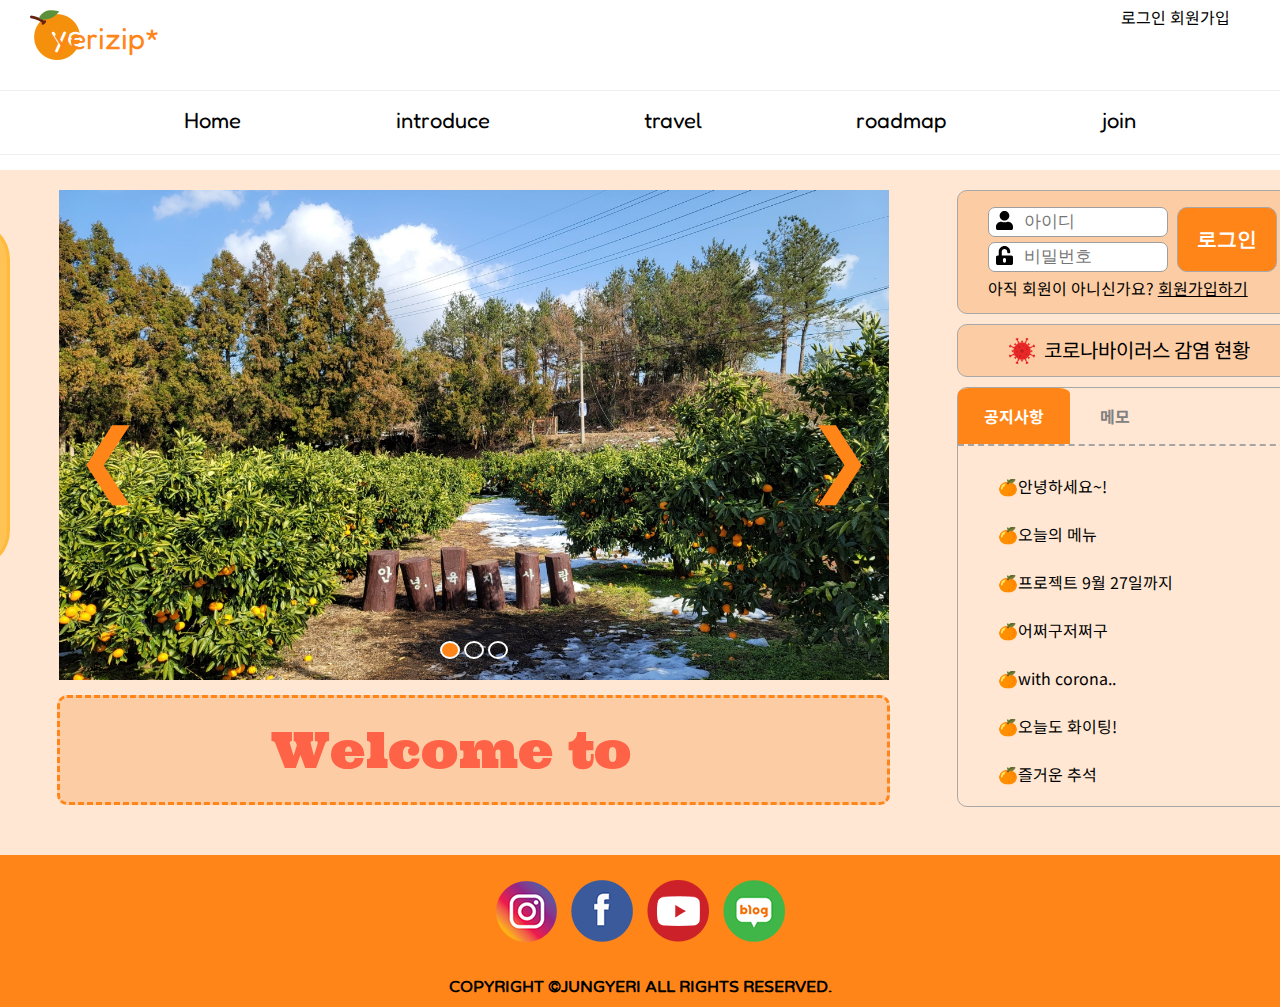
<file: html/index.html>
<!DOCTYPE html>
<html lang="en">
<head>
  <meta charset="UTF-8">
  <meta http-equiv="X-UA-Compatible" content="IE=edge">
  <meta name="viewport" content="width=device-width, initial-scale=1.0">
  <title>yerizip</title>

  <!-- favicon -->
  <link rel="shortcut icon" type="image/x-icon" href="../image/tangerine_icon.png">
  <link rel="icon" href="../image/tangerine_icon.png">
  <link rel="apple-touch-icon" href="../image/tangerine_icon.png">

  <!-- css -->
  <link rel="stylesheet" href="../css/frame.css">
  <link rel="stylesheet" href="../css/index.css">
  <link rel="stylesheet" href="../css/w3c-imgslige.css">

  <!-- font awesome cdn -->
  <link rel="stylesheet" href="https://use.fontawesome.com/releases/v5.14.0/css/all.css" integrity="sha384-HzLeBuhoNPvSl5KYnjx0BT+WB0QEEqLprO+NBkkk5gbc67FTaL7XIGa2w1L0Xbgc" crossorigin="anonymous">

  <!-- font -->
  <link rel="preconnect" href="https://fonts.googleapis.com">
  <link rel="preconnect" href="https://fonts.gstatic.com" crossorigin>

  <!-- 한글폰트 -->
  <link href="https://fonts.googleapis.com/css2?family=Noto+Sans+KR:wght@100&display=swap" rel="stylesheet">

  <!-- 영문폰트1 (로고,네비 등) -->
  <link href="https://fonts.googleapis.com/css2?family=Fredoka+One&display=swap" rel="stylesheet">

  <!-- 영문폰트2 (푸터 등) -->
  <link href="https://fonts.googleapis.com/css2?family=Nunito&family=Varela+Round&display=swap" rel="stylesheet">

  <!-- 영문폰트3 (타이핑 div)-->
  <link href="https://fonts.googleapis.com/css2?family=Ultra&display=swap" rel="stylesheet">

</head>

<body>
<!-- 전체 div -->
<div id="container">
  
  <!-- 헤더 -->
  <header>
    <!-- 헤더 가운데 콘텐츠 영역 -->
    <div id="headerContents"  class="contents">

      <!-- 로고 -->
      <div class="logo">
        <a href="./index.html">
          <img src="../image/tangerine_icon.png" alt="귤아이콘">
          <span>yerizip*</span>
        </a>
      </div>

      <!-- 로그인/회원가입 -->
      <div class="login">
        <a href="#">로그인</a>
        <a href="./join.html">회원가입</a>
      </div>

    </div>

    <!-- 네비게이션 -->
    <nav>
      <ul class="navi">
        <li><a href="./index.html">Home</a></li>
        <li><a href="./introduce.html">introduce</a></li>
        <li><a href="./travel.html">travel</a></li>
        <li><a href="#">roadmap</a></li>
        <li><a href="./join.html">join</a></li>
      </ul>
    </nav>
    
  </header>

  <!-- 중앙 콘텐츠 영역 -->
  <section id="middleContents">

    <!-- 메인 영역 -->
    <div id="mainContent">

      <!-- 이미지슬라이드 영역 -->
      <div class="w3-display-container imgslide-size">

        <!-- 이미지 넣는 부분 -->
        <img class="mySlides" src="../image/slide_img_1.jpg">
        <img class="mySlides" src="../image/slide_img_2.jpg">
        <img class="mySlides" src="../image/slide_img_3.jpg">
        

        <!-- 슬라이드 넘기는 버튼(<,>) -->
        <div class="w3-center w3-container w3-section w3-large w3-text-white w3-display-middle controller-width">
          <div class="w3-left w3-hover-text-khaki controller-size" onclick="plusDivs(-1)">&#10094;</div>
          <div class="w3-right w3-hover-text-khaki controller-size" onclick="plusDivs(1)">&#10095;</div>
        </div>

        <!-- 하단 슬라이드 넘기는 동그라미 버튼 -->
        <div class="w3-center w3-container w3-section w3-large w3-text-white w3-display-bottommiddle controller-width">
          <span class="w3-badge demo w3-border w3-transparent w3-hover-white w3-white" onclick="currentDiv(1)"></span>
          <span class="w3-badge demo w3-border w3-transparent w3-hover-white default-color" onclick="currentDiv(2)"></span>
          <span class="w3-badge demo w3-border w3-transparent w3-hover-white default-color" onclick="currentDiv(3)"></span>
        </div>
      </div>
    

      <!-- 텍스트 타이핑 박스 -->
      <div class="main-bottom-box">
        <div class='console-container'>
          <span id='text'></span>
          <div class='console-underscore' id='console'>_</div>
        </div>
      </div>

      
    </div>


    <!-- 사이드 콘텐츠 영역 -->
    <aside id="sideContent">
      
      <!-- 로그인 영역 -->
      <div class="sideLogin">

        <table>
          <tr>
            <td>
              <input type="text" name="userid" id="userid" required placeholder="아이디">
            </td>
            <td rowspan="2">
              <button type="submit" class="btn_login">
                <span>로그인</span>
              </button>
            </td>
          </tr>
          <tr>
            <td>
              <input type="password" name="password" id="password" required placeholder="비밀번호">
            </td>
          </tr>
          <tr>
            <td colspan="2">
              <span>
                아직 회원이 아니신가요?
                <a href="#">회원가입하기</a>
              </span>
            </td>
          </tr>
        </table>
      </div><!-- 로그인 영역 -->

      <!-- 코로나 감염현황 영역 -->
      <div class="covid">
        <span>
          <img src="../image/virus.png" alt="">
          <a href="https://search.naver.com/search.naver?sm=top_hty&fbm=0&ie=utf8&query=%EC%BD%94%EB%A1%9C%EB%82%9819">코로나바이러스 감염 현황</a>
        </span>
      </div>

      <!-- 탭메뉴 영역 -->
      <div id="tabMenu" class="tabMenu">

        <!-- 탭메뉴 > 공지사항 버튼 -->
        <input type="radio" id="tab1" name="tabs" checked>
        <label for="tab1">공지사항</label>

        <!-- 탭메뉴 메모 버튼 -->
        <input type="radio" id="tab2" name="tabs">
        <label for="tab2">메모</label>   

        <!-- 공지사항 내용 -->
        <div id="notice" class="tabContent con1">
          <ul>            
            <li>안녕하세요~!</li>
            <li>오늘의 메뉴</li>
            <li>프로젝트 9월 27일까지</li>
            <li>어쩌구저쩌구</li>
            <li>with corona..</li> 
            <li>오늘도 화이팅!</li>           
            <li>즐거운 추석</li>           
          </ul>
        </div><!-- 탭메뉴 영역 -->

        <!-- 메모 내용 -->
        <div id="memo" class="tabContent con2">


        </div><!-- 메모 내용 -->
        
    </aside>




  </section>


  <!-- 푸터 -->
  <footer>
    <!-- 푸터 가운데 콘텐츠 영역 -->
    <div id="fonnterContents" class="contents">

      <!-- sns 이미지 영역 -->
      <div id="sns" class="sns">
        <ul>
          <li>
            <a href="#" title="인스타그램"> 
              <img src="../image/mf_insta.png" alt="인스타그램">
            </a>
          </li>
          <li>
            <a href="#" title="페이스북">
              <img src="../image/mf_facebook.png" alt="페이스북">
            </a>
          </li>
          <li>
            <a href="#" title="유튜브">
              <img src="../image/mf_youtube.png" alt="유튜브">
            </a>
          </li>
          <li>
            <a href="#" title="네이버블로그">
              <img src="../image/mf_blog.png" alt="네이버블로그">
            </a>
          </li>



        </ul>


      </div>

      <p>COPYRIGHT ©JUNGYERI ALL RIGHTS RESERVED.</p>

    </div>
  </footer>



</div>

<!-- 
  퀵슬롯
  i 태그 아이콘 참고
  https://fontawesome.com/
  https://amango.tistory.com/7 
-->
<div class="quickslot">
  <span>quick slot</span>
  <ul>
    <li>
      <a href="./member.html">
        <i class="fas fa-address-book"></i>
      </a>
    </li>
    <li>
      <i class="fas fa-play-circle"></i>
    </li>
    <li>
      <i class="fas fa-cog"></i>
    </li>
  </ul>
</div>

<!-- js -->
  <script src="../js/jquery-3.6.0.js"></script>
  <script src="../js/w3c-imgslide.js"></script>
  <script src="../js/index.js"></script>  

</body>
</html>
</file>
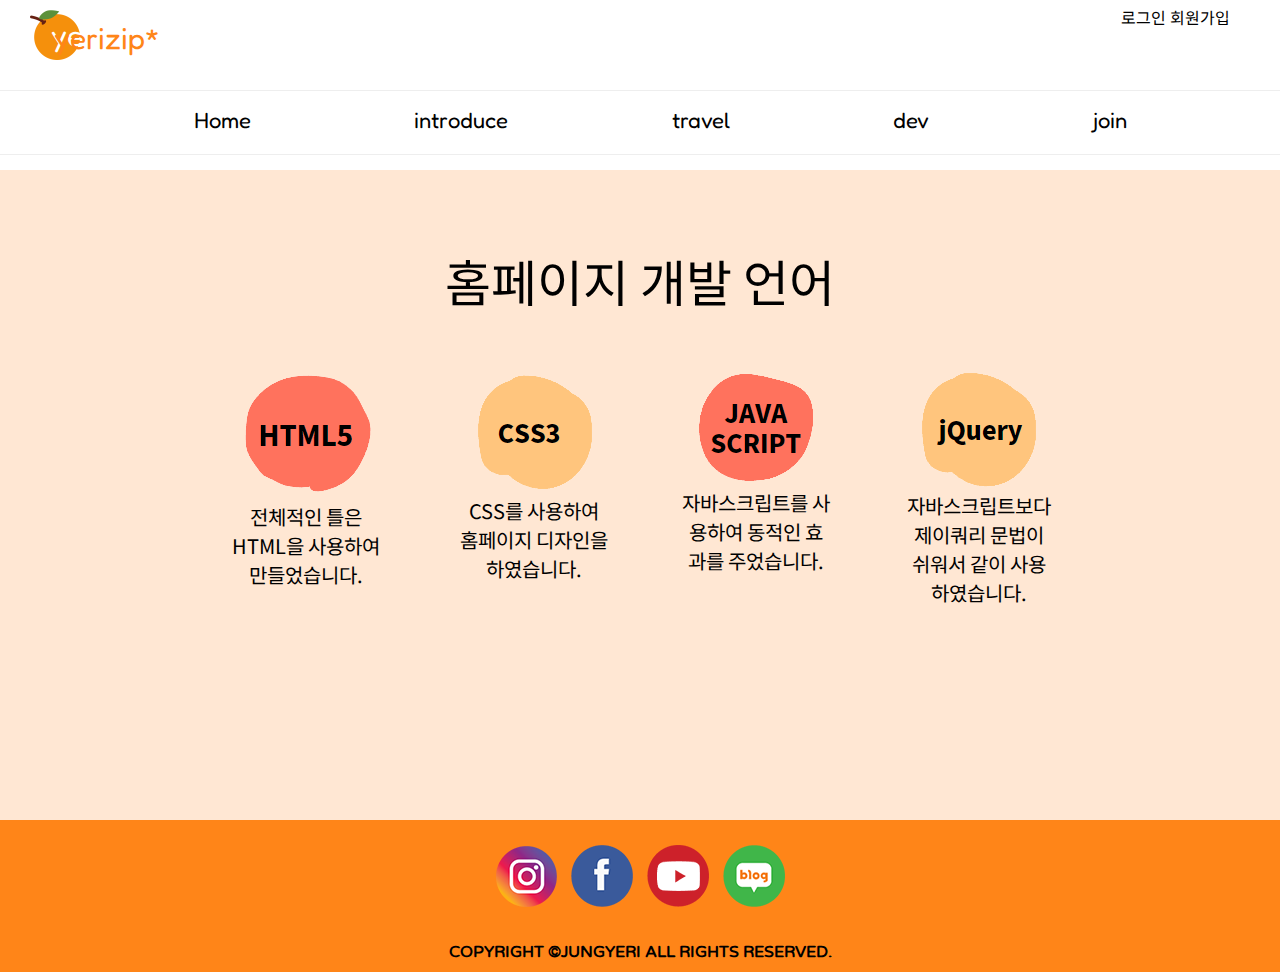
<file: html/dev.html>
<!DOCTYPE html>
<html lang="en">
<head>
  <meta charset="UTF-8">
  <meta http-equiv="X-UA-Compatible" content="IE=edge">
  <meta name="viewport" content="width=device-width, initial-scale=1.0">
  <title>yerizip</title>

  <!-- favicon -->
  <link rel="shortcut icon" type="image/x-icon" href="../image/tangerine_icon.png">
  <link rel="icon" href="../image/tangerine_icon.png">
  <link rel="apple-touch-icon" href="../image/tangerine_icon.png">

  <!-- css -->
  <link rel="stylesheet" href="../css/frame.css">
  <link rel="stylesheet" href="../css/dev.css">
  <link rel="stylesheet" href="../css/w3c-imgslige.css">

  <!-- js -->
  <script src="../js/jquery-3.6.0.js"></script>
  <script src="../js/jquery-ui.js"></script>

  <!-- font -->
  <link rel="preconnect" href="https://fonts.googleapis.com">
  <link rel="preconnect" href="https://fonts.gstatic.com" crossorigin>

  <!-- 한글폰트 -->
  <link href="https://fonts.googleapis.com/css2?family=Noto+Sans+KR:wght@100&display=swap" rel="stylesheet">

  <!-- 영문폰트1 (로고,네비 등) -->
  <link href="https://fonts.googleapis.com/css2?family=Fredoka+One&display=swap" rel="stylesheet">

  <!-- 영문폰트2 (푸터 등) -->
  <link href="https://fonts.googleapis.com/css2?family=Nunito&family=Varela+Round&display=swap" rel="stylesheet">

</head>

<body>
<!-- 전체 div -->
<div id="container">
  
  <!-- 헤더 -->
  <header>
    <!-- 헤더 가운데 콘텐츠 영역 -->
    <div id="headerContents"  class="contents">

      <!-- 로고 -->
      <div class="logo">
        <a href="./index.html">
          <img src="../image/tangerine_icon.png" alt="귤아이콘">
          <span>yerizip*</span>
        </a>
      </div>

      <!-- 로그인/회원가입 -->
      <div class="login">
        <a href="#">로그인</a>
        <a href="#">회원가입</a>
      </div>

    </div>

    <!-- 네비 메뉴 -->
    <nav>
      <ul class="navi">
        <li><a href="./index.html">Home</a></li>
        <li><a href="./introduce.html">introduce</a></li>
        <li><a href="./travel.html">travel</a></li>
        <li><a href="./dev.html">dev</a></li>
        <li><a href="./join.html">join</a></li>
      </ul>
    </nav> 
  </header>




  <!-- 중앙 콘텐츠 영역 -->
  <section id="middleContents">

    <!-- 가운데 영역 -->
    <div id="mainContent">
      <br>
      <p id="top_text_box">홈페이지 개발 언어</p>
      
      <div id="dev_box">
        
        <div class="devBox">
          <img src="../image/dev_lang_html.png" alt="html5">
          <div class="inner_text_box">
            전체적인 틀은 HTML을 사용하여 만들었습니다.
          </div>
        </div>
        
        <div class="devBox">
          <img src="../image/dev_lang_css.png" alt="css3">
          <div class="inner_text_box">
            CSS를 사용하여 홈페이지 디자인을 하였습니다.
          </div>
        </div>

        <div class="devBox">
          <img src="../image/dev_lang_js.png" alt="js">
          <div class="inner_text_box">
            자바스크립트를 사용하여 동적인 효과를 주었습니다.
          </div>
        </div>

        <div class="devBox">
          <img src="../image/dev_lang_jq.png" alt="jq">
          <div class="inner_text_box">
            자바스크립트보다 제이쿼리 문법이 쉬워서 같이 사용하였습니다.
          </div>
        </div>
      </div>
    </div>

  </section>



  <!-- 푸터 -->
  <footer>
    <!-- 푸터 가운데 콘텐츠 영역 -->
    <div id="fonnterContents" class="contents">

      <!-- sns 이미지 영역 -->
      <div id="sns" class="sns">
        <ul>
          <li>
            <a href="#" title="인스타그램"> 
              <img src="../image/mf_insta.png" alt="인스타그램">
            </a>
          </li>
          <li>
            <a href="#" title="페이스북">
              <img src="../image/mf_facebook.png" alt="페이스북">
            </a>
          </li>
          <li>
            <a href="#" title="유튜브">
              <img src="../image/mf_youtube.png" alt="유튜브">
            </a>
          </li>
          <li>
            <a href="#" title="네이버블로그">
              <img src="../image/mf_blog.png" alt="네이버블로그">
            </a>
          </li>
        </ul>


      </div>

      <p>COPYRIGHT ©JUNGYERI ALL RIGHTS RESERVED.</p>

    </div>
  </footer>

</div>
</body>
</html>
</file>
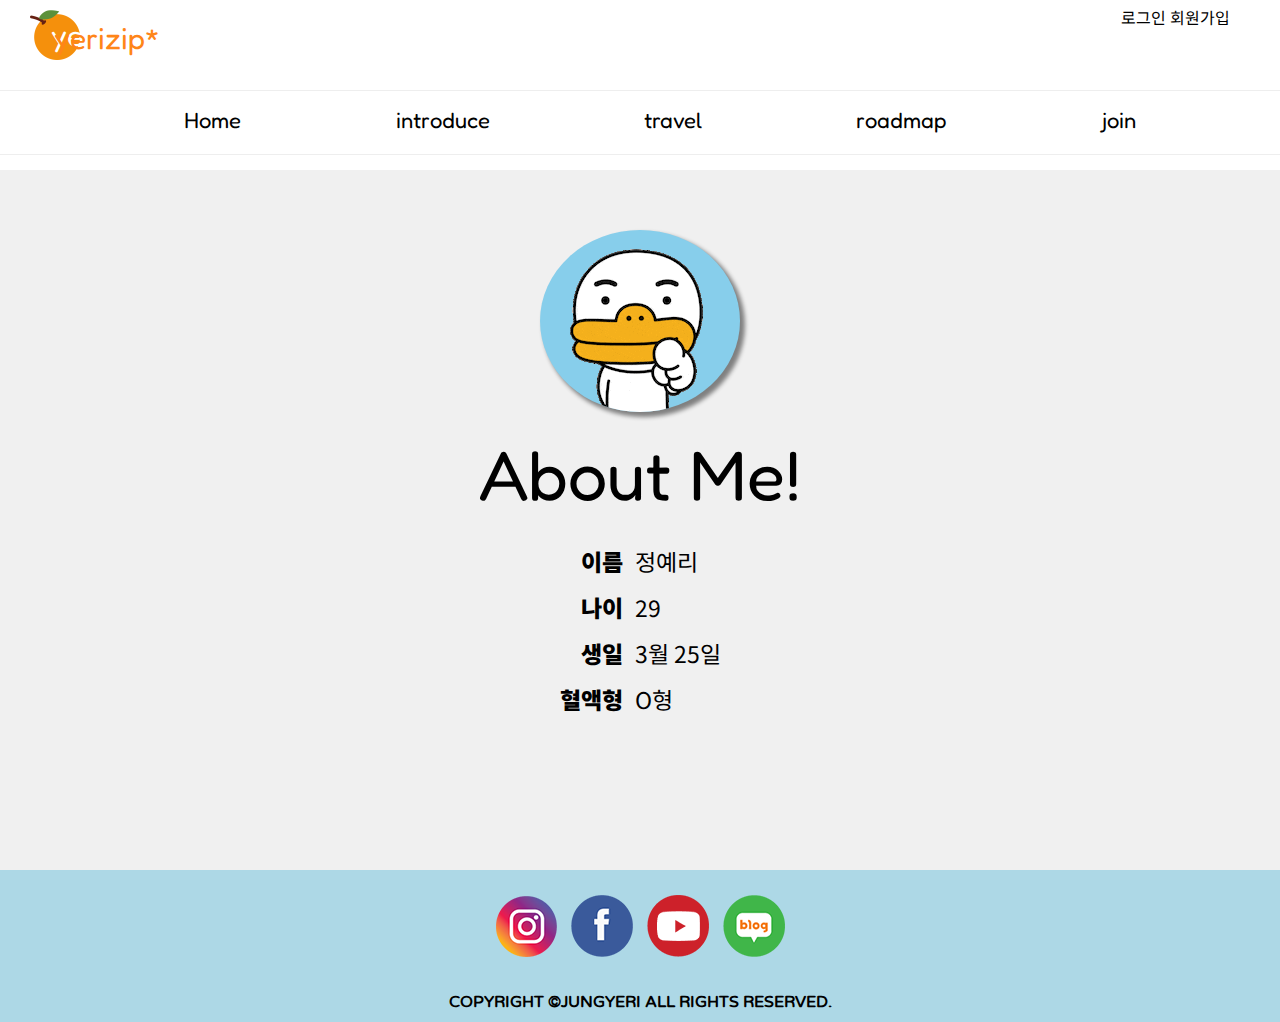
<file: html/introduce.html>
<!DOCTYPE html>
<html lang="en">
<head>
  <meta charset="UTF-8">
  <meta http-equiv="X-UA-Compatible" content="IE=edge">
  <meta name="viewport" content="width=device-width, initial-scale=1.0">
  <title>yerizip</title>

  <!-- favicon -->
  <link rel="shortcut icon" type="image/x-icon" href="../image/tangerine_icon.png">
  <link rel="icon" href="../image/tangerine_icon.png">
  <link rel="apple-touch-icon" href="../image/tangerine_icon.png">

  <!-- css -->
  <link rel="stylesheet" href="../css/frame.css">
  <link rel="stylesheet" href="../css/introduce.css">
  <link rel="stylesheet" href="../css/w3c-imgslige.css">

  <!-- js -->
  <script src="../js/jquery-3.6.0.js"></script>
  <script src="../js/introduce.js"></script>
  <script src="../js/jquery-ui.js"></script>

  <!-- font -->
  <link rel="preconnect" href="https://fonts.googleapis.com">
  <link rel="preconnect" href="https://fonts.gstatic.com" crossorigin>

  <!-- 한글폰트 -->
  <link href="https://fonts.googleapis.com/css2?family=Noto+Sans+KR:wght@100&display=swap" rel="stylesheet">

  <!-- 영문폰트1 (로고,네비 등) -->
  <link href="https://fonts.googleapis.com/css2?family=Fredoka+One&display=swap" rel="stylesheet">

  <!-- 영문폰트2 (푸터 등) -->
  <link href="https://fonts.googleapis.com/css2?family=Nunito&family=Varela+Round&display=swap" rel="stylesheet">

</head>

<body>
<!-- 전체 div -->
<div id="container">
  
  <!-- 헤더 -->
  <header>
    <!-- 헤더 가운데 콘텐츠 영역 -->
    <div id="headerContents"  class="contents">

      <!-- 로고 -->
      <div class="logo">
        <a href="./index.html">
          <img src="../image/tangerine_icon.png" alt="귤아이콘">
          <span>yerizip*</span>
        </a>
      </div>

      <!-- 로그인/회원가입 -->
      <div class="login">
        <a href="#">로그인</a>
        <a href="#">회원가입</a>
      </div>

    </div>

    <!-- 네비 메뉴 -->
    <nav>
      <ul class="navi">
        <li><a href="./index.html">Home</a></li>
        <li><a href="./introduce.html">introduce</a></li>
        <li><a href="./travel.html">travel</a></li>
        <li><a href="#">roadmap</a></li>
        <li><a href="./join.html">join</a></li>
      </ul>
    </nav> 
  </header>




  <!-- 중앙 콘텐츠 영역 -->
  <section id="middleContents">

    <!-- 가운데 영역 -->
    <div id="mainContent">

      <!-- 프로필사진 -->
      <img src="../image/tube_profile_1.gif" alt="프로필사진" id="imgBtn">

      <p class="title">About Me!</p>

      <table>
        <tr>
          <td>이름</td>
          <td>정예리</td>
        </tr>
        <tr>
          <td>나이</td>
          <td>29</td>
        </tr>
        <tr>
          <td>생일</td>
          <td>3월 25일</td>
        </tr>
        <tr>
          <td>혈액형</td>
          <td>O형</td>
        </tr>
      </table>

      <div class="emoji emoji1">💙</div>
      <div class="emoji emoji2">✨</div>
      <div class="emoji emoji3">🌟</div>
      <div class="emoji emoji4">⭐</div>
      <div class="emoji emoji5">✨</div>
      <div class="emoji emoji6">✨</div>
      <div class="emoji emoji7">💙</div>
      <div class="emoji emoji8">💙</div>
    </div>

  </section>



  <!-- 푸터 -->
  <footer>
    <!-- 푸터 가운데 콘텐츠 영역 -->
    <div id="fonnterContents" class="contents">

      <!-- sns 이미지 영역 -->
      <div id="sns" class="sns">
        <ul>
          <li>
            <a href="#" title="인스타그램"> 
              <img src="../image/mf_insta.png" alt="인스타그램">
            </a>
          </li>
          <li>
            <a href="#" title="페이스북">
              <img src="../image/mf_facebook.png" alt="페이스북">
            </a>
          </li>
          <li>
            <a href="#" title="유튜브">
              <img src="../image/mf_youtube.png" alt="유튜브">
            </a>
          </li>
          <li>
            <a href="#" title="네이버블로그">
              <img src="../image/mf_blog.png" alt="네이버블로그">
            </a>
          </li>



        </ul>


      </div>

      <p>COPYRIGHT ©JUNGYERI ALL RIGHTS RESERVED.</p>

    </div>
  </footer>

</div>
</body>
</html>
</file>
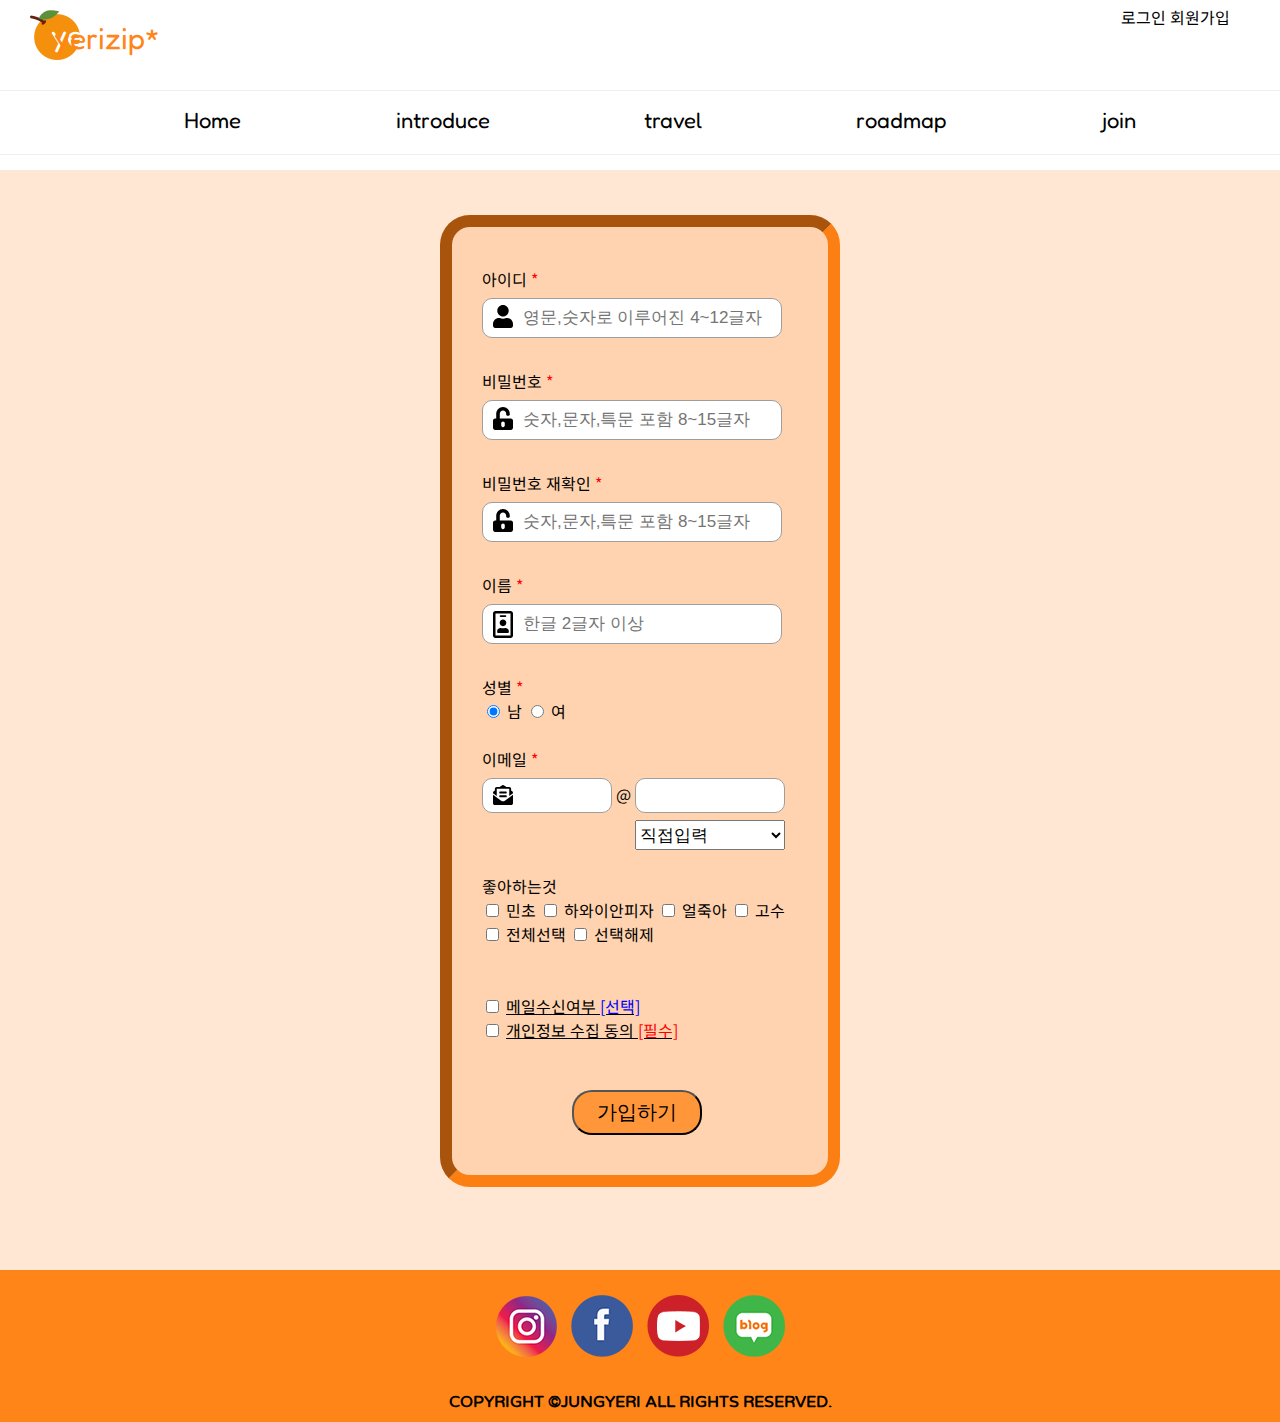
<file: html/join.html>
<!DOCTYPE html>
<html lang="en">
<head>
  <meta charset="UTF-8">
  <meta http-equiv="X-UA-Compatible" content="IE=edge">
  <meta name="viewport" content="width=device-width, initial-scale=1.0">
  <title>yerizip</title>

  <!-- favicon -->
  <link rel="shortcut icon" type="image/x-icon" href="../image/tangerine_icon.png">
  <link rel="icon" href="../image/tangerine_icon.png">
  <link rel="apple-touch-icon" href="../image/tangerine_icon.png">

  <!-- css -->
  <link rel="stylesheet" href="../css/frame.css">
  <link rel="stylesheet" href="../css/join.css">
  <link rel="stylesheet" href="../css/w3c-imgslige.css">

  

  <!-- font -->
  <link rel="preconnect" href="https://fonts.googleapis.com">
  <link rel="preconnect" href="https://fonts.gstatic.com" crossorigin>

  <!-- 한글폰트 -->
  <link href="https://fonts.googleapis.com/css2?family=Noto+Sans+KR:wght@100&display=swap" rel="stylesheet">

  <!-- 영문폰트1 (로고,네비 등) -->
  <link href="https://fonts.googleapis.com/css2?family=Fredoka+One&display=swap" rel="stylesheet">

  <!-- 영문폰트2 (푸터 등) -->
  <link href="https://fonts.googleapis.com/css2?family=Nunito&family=Varela+Round&display=swap" rel="stylesheet">

</head>

<body>
<!-- 전체 div -->
<div id="container">
  
  <!-- 헤더 -->
  <header>
    <!-- 헤더 가운데 콘텐츠 영역 -->
    <div id="headerContents"  class="contents">

      <!-- 로고 -->
      <div class="logo">
        <a href="./index.html">
          <img src="../image/tangerine_icon.png" alt="귤아이콘">
          <span>yerizip*</span>
        </a>
      </div>

      <!-- 로그인/회원가입 -->
      <div class="login">
        <a href="#">로그인</a>
        <a href="#">회원가입</a>
      </div>

    </div>

    <!-- 네비게이션 -->
    <nav>
      <ul class="navi">
        <li><a href="./index.html">Home</a></li>
        <li><a href="./introduce.html">introduce</a></li>
        <li><a href="./travel.html">travel</a></li>
        <li><a href="./roadmap.html">roadmap</a></li>
        <li><a href="./join.html">join</a></li>
      </ul>
    </nav> 
  </header>




  <!-- 중앙 콘텐츠 영역 전체-->
  <section id="middleContents">

    <div id="mainContent">

      <!-- 회원가입폼 -->
      <form action="javascript:joinMember();" name="joinForm"></form>

        <fieldset id="joinFrm">
          <label for="userId">아이디</label>
          <span class="req">*</span>
          <br>
          <input type="text" name="userId" id="userId" class="inputText text1" required placeholder="영문,숫자로 이루어진 4~12글자">
          <br><br>


          <label for="pwd">비밀번호</label>
          <span class="req">*</span>
          <br>
          <input type="password" name="pwd" id="pwd" class="inputText text1" required placeholder="숫자,문자,특문 포함 8~15글자">
          <br><br>


          <label for="pwdChk">비밀번호 재확인</label>
          <span class="req">*</span>
          <br>
          <input type="password" name="pwdChk" id="pwdChk" class="inputText text1" required placeholder="숫자,문자,특문 포함 8~15글자">
          <p id="pwdText"></p>
          <br>


          <label for="userName">이름</label>
          <span class="req">*</span>
          <br>
          <input type="text" name="userName" id="userName" class="inputText text1" required  placeholder="한글 2글자 이상">
          <br><br>


          <label for="gender">성별</label>
          <span class="req">*</span>
          <br>
          <input type="radio" name="gender" id="genderMale" value="male" checked>
          <label for="male">남</label>
          <input type="radio" name="gender" id="genderFemale" value="female">
          <label for="female">여</label>
          <br><br>


          <label for="">이메일</label>
          <span class="req">*</span>
          <br>
          <input type="text" name="emailId" id="emailId" class="inputText text2" required> @ 
          <input type="text" name="emailAddress" id="emailAddress" class="text2">
          <select name="emailSelect" id="emailSelect" onchange="emailSelect();">
            <option value="">직접입력</option>
            <option value="naver.com">naver.com</option>
            <option value="daum.net">daum.net</option>
            <option value="gmail.com">gmail.com</option>
          </select>
          <br><br>


          <label for="">좋아하는것</label><br>
          <input type="checkbox" name="favorite" id="favorite1" value="민초">
          <label for="favorite1">민초</label>

          <input type="checkbox" name="favorite" id="favorite2" value="하와이안피자">
          <label for="favorite2">하와이안피자</label>

          <input type="checkbox" name="favorite" id="favorite3" value="얼죽아">
          <label for="favorite3">얼죽아</label>

          <input type="checkbox" name="favorite" id="favorite4" value="고수">
          <label for="favorite4">고수</label><br>

          <input type="checkbox" id="checkAll" onclick="favAllChk();">
          <label for="checkAll">전체선택</label>

          <input type="checkbox" id="notCheck" onclick="favNotChk();">
          <label for="notCheck">선택해제</label>
          

          <br><br><br>
          <input type="checkbox" name="mailReceive" id="mailReceive" value="mailReceive"> 
          <a href="#">메일수신여부
            <span class="sel">[선택]</span>
          </a><br>
          
          <input type="checkbox" name="userInfoCol" id="userInfoCol" value="userInfoCol"> 
          <a href="#">개인정보 수집 동의
            <span class="req">[필수]</span>
          </a>
          <br><br><br>
          <button type="button" id="joinBtn" onclick="joinform_check();">가입하기</button>
        </fieldset>
      </form>


    </div>
  </section>



  <!-- 푸터 -->
  <footer>
    <!-- 푸터 가운데 콘텐츠 영역 -->
    <div id="fonnterContents" class="contents">

      <!-- sns 이미지 영역 -->
      <div id="sns" class="sns">
        <ul>
          <li>
            <a href="#" title="인스타그램"> 
              <img src="../image/mf_insta.png" alt="인스타그램">
            </a>
          </li>
          <li>
            <a href="#" title="페이스북">
              <img src="../image/mf_facebook.png" alt="페이스북">
            </a>
          </li>
          <li>
            <a href="#" title="유튜브">
              <img src="../image/mf_youtube.png" alt="유튜브">
            </a>
          </li>
          <li>
            <a href="#" title="네이버블로그">
              <img src="../image/mf_blog.png" alt="네이버블로그">
            </a>
          </li>
        </ul>
      </div>

      <p>COPYRIGHT ©JUNGYERI ALL RIGHTS RESERVED.</p>

    </div>
  </footer>

</div>

<!-- js -->
<script src="../js/jquery-3.6.0.js"></script>
<script src="../js/join.js"></script>

</body>
</html>
</file>
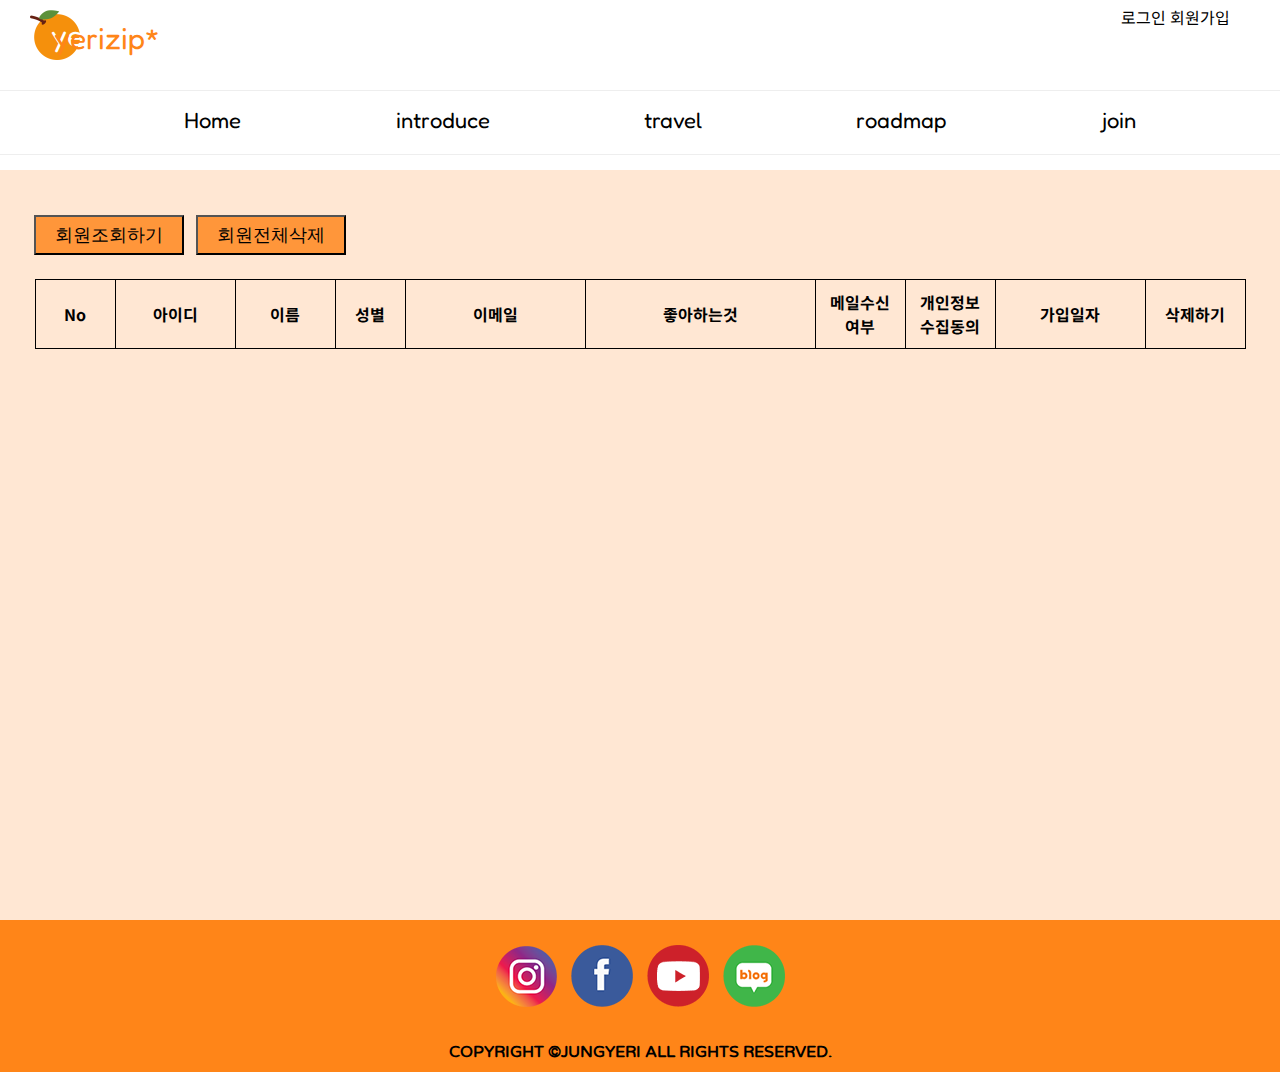
<file: html/member.html>
<!DOCTYPE html>
<html lang="en">
<head>
  <meta charset="UTF-8">
  <meta http-equiv="X-UA-Compatible" content="IE=edge">
  <meta name="viewport" content="width=device-width, initial-scale=1.0">
  <title>yerizip</title>

  <!-- favicon -->
  <link rel="shortcut icon" type="image/x-icon" href="../image/tangerine_icon.png">
  <link rel="icon" href="../image/tangerine_icon.png">
  <link rel="apple-touch-icon" href="../image/tangerine_icon.png">

  <!-- css -->
  <link rel="stylesheet" href="../css/frame.css">
  <link rel="stylesheet" href="../css/member.css">
  <link rel="stylesheet" href="../css/w3c-imgslige.css">

  <!-- font -->
  <link rel="preconnect" href="https://fonts.googleapis.com">
  <link rel="preconnect" href="https://fonts.gstatic.com" crossorigin>

  <!-- 한글폰트 -->
  <link href="https://fonts.googleapis.com/css2?family=Noto+Sans+KR:wght@100&display=swap" rel="stylesheet">

  <!-- 영문폰트1 (로고,네비 등) -->
  <link href="https://fonts.googleapis.com/css2?family=Fredoka+One&display=swap" rel="stylesheet">

  <!-- 영문폰트2 (푸터 등) -->
  <link href="https://fonts.googleapis.com/css2?family=Nunito&family=Varela+Round&display=swap" rel="stylesheet">
</head>

<body>
<!-- 전체 div -->
<div id="container">
  
  <!-- 헤더 -->
  <header>
    <!-- 헤더 가운데 콘텐츠 영역 -->
    <div id="headerContents"  class="contents">

      <!-- 로고 -->
      <div class="logo">
        <a href="./index.html">
          <img src="../image/tangerine_icon.png" alt="귤아이콘">
          <span>yerizip*</span>
        </a>
      </div>

      <!-- 로그인/회원가입 -->
      <div class="login">
        <a href="#">로그인</a>
        <a href="#">회원가입</a>
      </div>

    </div>

    <!-- 네비게이션 -->
    <nav>
      <ul class="navi">
        <li><a href="./index.html">Home</a></li>
        <li><a href="./introduce.html">introduce</a></li>
        <li><a href="./travel.html">travel</a></li>
        <li><a href="./roadmap.html">roadmap</a></li>
        <li><a href="./join.html">join</a></li>
      </ul>
    </nav> 
  </header>


  <!-- 중앙 콘텐츠 영역 전체-->
  <section id="middleContents">

    <div id="mainContent">
      <div class="btns">
        <button onclick="displayMember();" id="memberPrintBtn" class="memBtn">회원조회하기</button> &nbsp;
        <button onclick="deleteAllMember();" id="memberDelBtn" class="memBtn">회원전체삭제</button>
      </div><br>

      <!-- 회원조회테이블 -->
      <table id="membertable">
        <thead>
          <tr>
            <th>No</th>
            <th>아이디</th>
            <th>이름</th>
            <th>성별</th>
            <th>이메일</th>
            <th>좋아하는것</th>
            <th>메일수신여부</th>
            <th>개인정보수집동의</th>
            <th>가입일자</th>
            <th>삭제하기</th>
          </tr>
        </thead>
        <tbody>
        </tbody>
      </table>


    </div>
  </section>


  <!-- 푸터 -->
  <footer>
    <!-- 푸터 가운데 콘텐츠 영역 -->
    <div id="fonnterContents" class="contents">

      <!-- sns 이미지 영역 -->
      <div id="sns" class="sns">
        <ul>
          <li>
            <a href="#" title="인스타그램"> 
              <img src="../image/mf_insta.png" alt="인스타그램">
            </a>
          </li>
          <li>
            <a href="#" title="페이스북">
              <img src="../image/mf_facebook.png" alt="페이스북">
            </a>
          </li>
          <li>
            <a href="#" title="유튜브">
              <img src="../image/mf_youtube.png" alt="유튜브">
            </a>
          </li>
          <li>
            <a href="#" title="네이버블로그">
              <img src="../image/mf_blog.png" alt="네이버블로그">
            </a>
          </li>
        </ul>
      </div>

      <p>COPYRIGHT ©JUNGYERI ALL RIGHTS RESERVED.</p>

    </div>
  </footer>

</div>

<!-- js -->
<script src="../js/jquery-3.6.0.js"></script>
<script src="../js/member.js"></script>

</body>
</html>
</file>
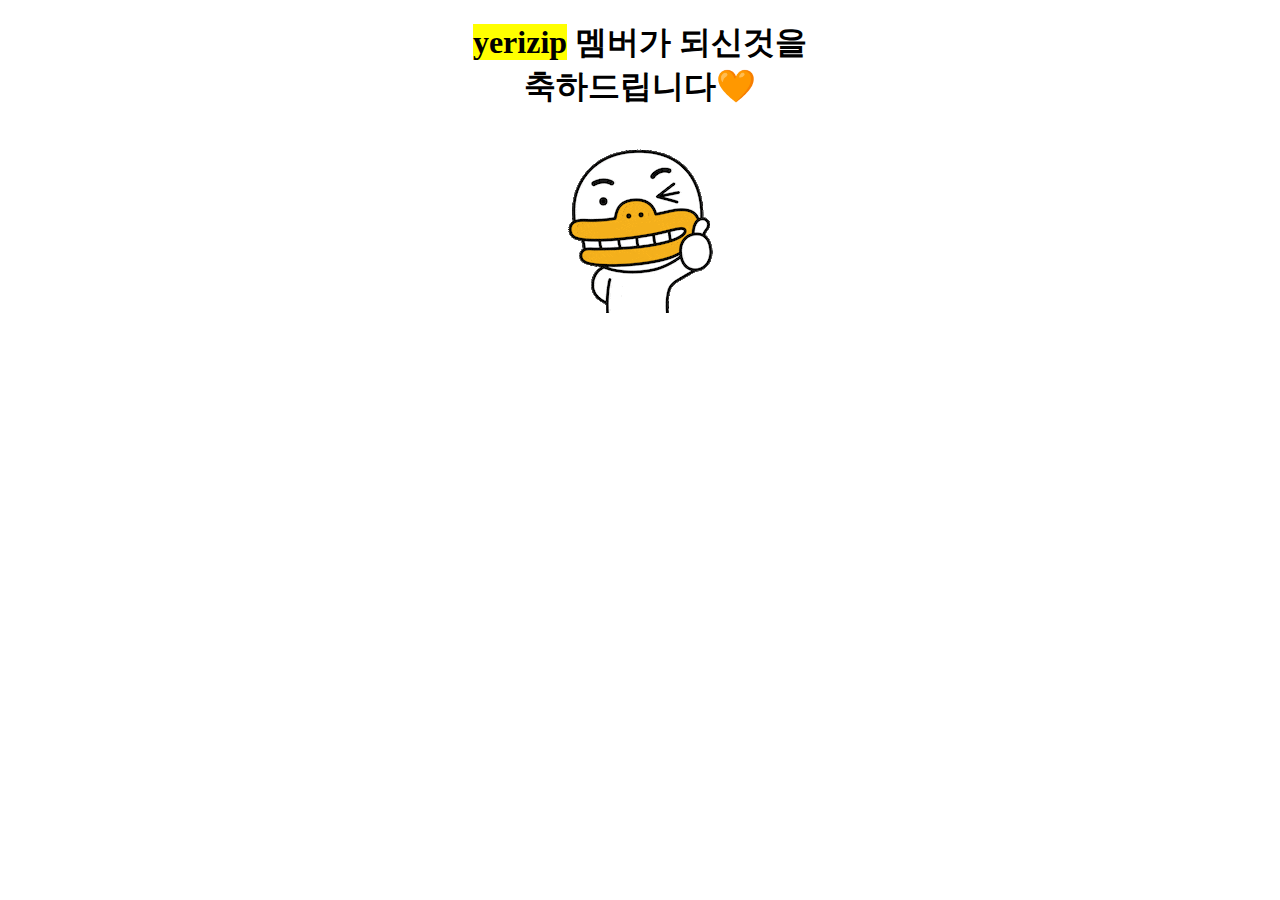
<file: html/popup.html>
<!DOCTYPE html>
<html lang="en">
<head>
    <meta charset="UTF-8">
    <meta http-equiv="X-UA-Compatible" content="IE=edge">
    <meta name="viewport" content="width=device-width, initial-scale=1.0">
    <title>🥰가입축하🎉</title>
<style>
    * {
        text-align: center;
    }
</style>
</head>
<body>
    <h1><mark>yerizip</mark> 멤버가 되신것을<br>축하드립니다🧡</h1>
    <img src="../image/tube_profile_1.gif" alt="">
</body>
</html>
</file>
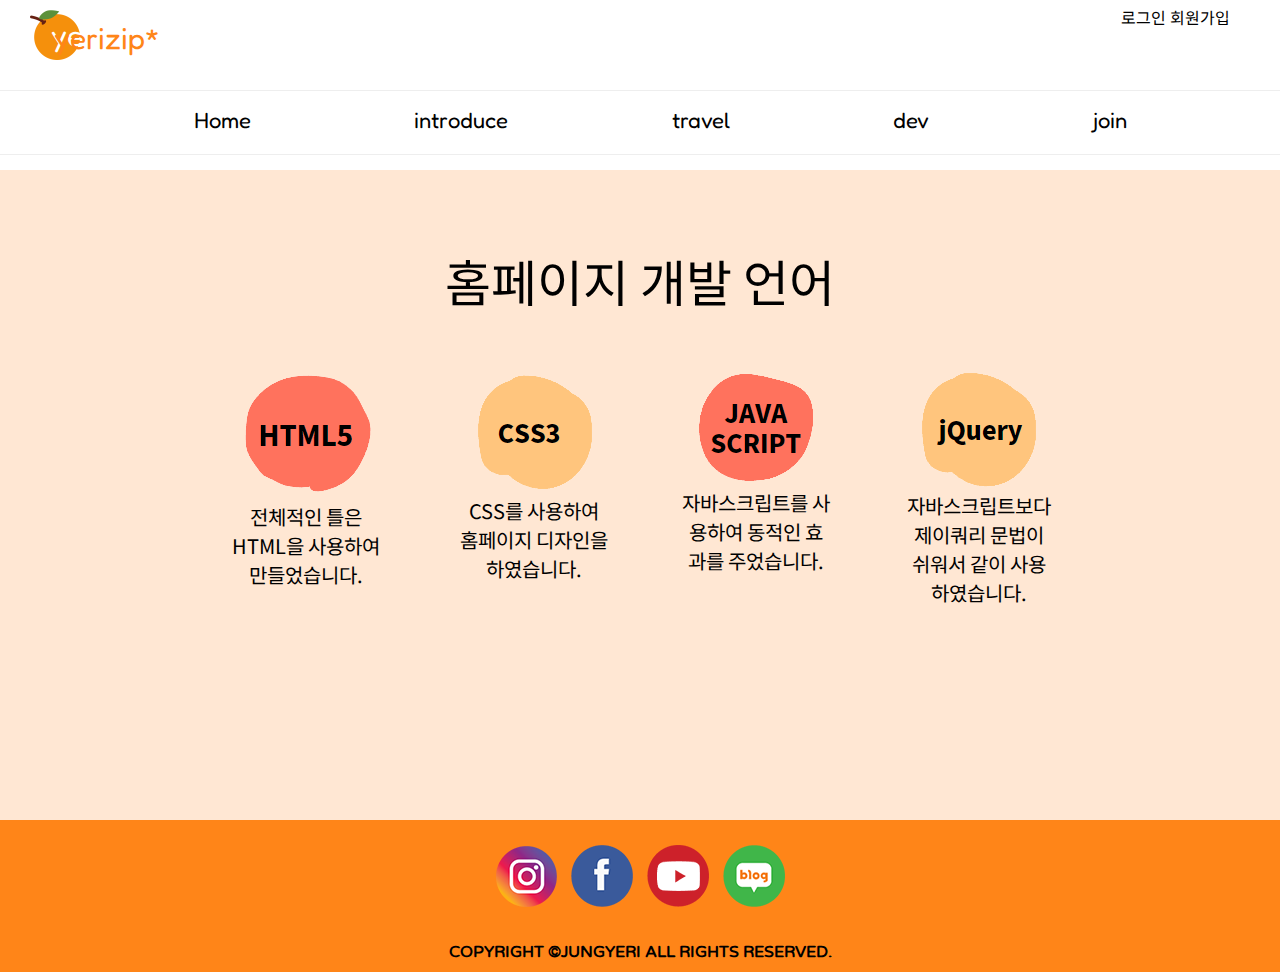
<file: html/roadmap.html>
<!DOCTYPE html>
<html lang="en">
<head>
  <meta charset="UTF-8">
  <meta http-equiv="X-UA-Compatible" content="IE=edge">
  <meta name="viewport" content="width=device-width, initial-scale=1.0">
  <title>yerizip</title>

  <!-- favicon -->
  <link rel="shortcut icon" type="image/x-icon" href="../image/tangerine_icon.png">
  <link rel="icon" href="../image/tangerine_icon.png">
  <link rel="apple-touch-icon" href="../image/tangerine_icon.png">

  <!-- css -->
  <link rel="stylesheet" href="../css/frame.css">
  <link rel="stylesheet" href="../css/roadmap.css">
  <link rel="stylesheet" href="../css/w3c-imgslige.css">

  <!-- js -->
  <script src="../js/jquery-3.6.0.js"></script>
  <script src="../js/jquery-ui.js"></script>

  <!-- font -->
  <link rel="preconnect" href="https://fonts.googleapis.com">
  <link rel="preconnect" href="https://fonts.gstatic.com" crossorigin>

  <!-- 한글폰트 -->
  <link href="https://fonts.googleapis.com/css2?family=Noto+Sans+KR:wght@100&display=swap" rel="stylesheet">

  <!-- 영문폰트1 (로고,네비 등) -->
  <link href="https://fonts.googleapis.com/css2?family=Fredoka+One&display=swap" rel="stylesheet">

  <!-- 영문폰트2 (푸터 등) -->
  <link href="https://fonts.googleapis.com/css2?family=Nunito&family=Varela+Round&display=swap" rel="stylesheet">

</head>

<body>
<!-- 전체 div -->
<div id="container">
  
  <!-- 헤더 -->
  <header>
    <!-- 헤더 가운데 콘텐츠 영역 -->
    <div id="headerContents"  class="contents">

      <!-- 로고 -->
      <div class="logo">
        <a href="./index.html">
          <img src="../image/tangerine_icon.png" alt="귤아이콘">
          <span>yerizip*</span>
        </a>
      </div>

      <!-- 로그인/회원가입 -->
      <div class="login">
        <a href="#">로그인</a>
        <a href="#">회원가입</a>
      </div>

    </div>

    <!-- 네비 메뉴 -->
    <nav>
      <ul class="navi">
        <li><a href="./index.html">Home</a></li>
        <li><a href="./introduce.html">introduce</a></li>
        <li><a href="./travel.html">travel</a></li>
        <li><a href="./roadmap.html">dev</a></li>
        <li><a href="./join.html">join</a></li>
      </ul>
    </nav> 
  </header>




  <!-- 중앙 콘텐츠 영역 -->
  <section id="middleContents">

    <!-- 가운데 영역 -->
    <div id="mainContent">
      <br>
      <p id="top_text_box">홈페이지 개발 언어</p>
      
      <div id="dev_box">
        
        <div class="devBox">
          <img src="../image/dev_lang_html.png" alt="html5">
          <div class="inner_text_box">
            전체적인 틀은 HTML을 사용하여 만들었습니다.
          </div>
        </div>
        
        <div class="devBox">
          <img src="../image/dev_lang_css.png" alt="css3">
          <div class="inner_text_box">
            CSS를 사용하여 홈페이지 디자인을 하였습니다.
          </div>
        </div>

        <div class="devBox">
          <img src="../image/dev_lang_js.png" alt="js">
          <div class="inner_text_box">
            자바스크립트를 사용하여 동적인 효과를 주었습니다.
          </div>
        </div>

        <div class="devBox">
          <img src="../image/dev_lang_jq.png" alt="jq">
          <div class="inner_text_box">
            자바스크립트보다 제이쿼리 문법이 쉬워서 같이 사용하였습니다.
          </div>
        </div>
      </div>
    </div>

  </section>



  <!-- 푸터 -->
  <footer>
    <!-- 푸터 가운데 콘텐츠 영역 -->
    <div id="fonnterContents" class="contents">

      <!-- sns 이미지 영역 -->
      <div id="sns" class="sns">
        <ul>
          <li>
            <a href="#" title="인스타그램"> 
              <img src="../image/mf_insta.png" alt="인스타그램">
            </a>
          </li>
          <li>
            <a href="#" title="페이스북">
              <img src="../image/mf_facebook.png" alt="페이스북">
            </a>
          </li>
          <li>
            <a href="#" title="유튜브">
              <img src="../image/mf_youtube.png" alt="유튜브">
            </a>
          </li>
          <li>
            <a href="#" title="네이버블로그">
              <img src="../image/mf_blog.png" alt="네이버블로그">
            </a>
          </li>
        </ul>


      </div>

      <p>COPYRIGHT ©JUNGYERI ALL RIGHTS RESERVED.</p>

    </div>
  </footer>

</div>
</body>
</html>
</file>
<file: css/frame.css>
/* 페이지 전체 영역 */
body {
    margin: 0;
    font-family: 'Noto Sans KR', sans-serif;
}

div #container	{ 
    width: 100%;
}

/* 헤더,푸터의 가운데 콘텐츠 영역 */
#container .contents {
    width: 1280px;
    /* height: 100%; */
    margin: 0 auto;

    /* 영역확인용 */
    /* border : 3px solid black; */
}


/* 헤더 영역 */
header {
    width: 100%; 
    height:170px; 
    position: relative;

    /* 영역확인용 */
    /* border : 1px solid black; */
}

/* 로고 */
.logo {
    display: inline-block;
    position: relative;
    margin-left : 30px;
    margin-top: 10px;

    /* 영역확인용 */
    /* border : 1px solid black; */
}
header .logo a {
    left : 50px;
    text-decoration: none;
}

header .logo img {
    width: 50px;
}

header .logo span {
    font-family: 'Fredoka One', cursive;
    font-size: 30px;
    color : #ff8518;
    text-shadow: -3px  -3px white;
    position: relative;
    left : -30px;
    top:10px;
}

/* 로그인,회원가입 */
div.login {
    /* display: inline-block; */
    
    float : right;
    margin-right: 50px;
    margin-top: 5px;

    /* 영역확인용 */
    /* border : 1px solid black; */
}

div.login a {
    text-decoration: none;
    color: black;
}

div.login a:hover {
    font-weight: bold;
}

/* 네비게이션 */
nav {

    /* 크기지정 */
    display: block;
    width:100%;
    height: 65px;
    /* float:right;  */
    transform: translateY(30px); 
    /* margin-top: 50px;
    margin-bottom: 100px; */



    /* 테두리 회색선 */
    border-bottom : 1px solid rgb(238, 238, 238);
    border-top : 1px solid rgb(238, 238, 238);

}
nav ul {
    display: flex;
    justify-content: space-evenly;
}
nav ul li {
    list-style:none; 
    
}
nav ul li a {
    text-decoration:none;
    color:black; 
    padding:0 10px;
    font-family: 'Fredoka One', cursive;
    font-size: 22px;
}

nav ul li a:hover {
    /* font-weight: bold; */
    color: #ff8518;
    font-size: 24px;
}

/* 중앙콘텐츠 영역 전체 */
#middleContents	{
    background-color: #ff841831; /* 배경색 */
    /* float:left;  */
    height: 650px;
    width: 100%;
    margin: 0 auto;
    /* box-sizing: border-box; */

    /* 영역확인용 */
    /* border : 1px solid black; */
}


/* 푸터 영역 */
footer { 
    /* height: 150px; */
    background-color:#ff8518; 
    clear:both;  
    text-align:center; 

    /* 영역확인용 */
    /* border : 1px solid black; */
} 


.sns ul {
    list-style-type: none;
    margin: 0;
    padding: 20px 0;
}

.sns li {
    display: inline-block;
    margin: 5px;
}

.sns img:hover {
    transform: scale(0.8);
}


footer p {
    /* color : black; */
    font-family: 'Nunito', sans-serif;
    font-family: 'Varela Round', sans-serif;
    font-weight: 800;
    margin: 0;
    padding: 10px 0;

}
</file>
<file: css/index.css>
/* 중앙콘텐츠 영역 전체 */
#middleContents	{
    background-color: #ff841831; /* 배경색 */
    /* float:left;  */
    height: 685px;
    width: 100%;
    margin: 0 auto;
    box-sizing: border-box;

    /* 영역확인용 */
    /* border : 1px solid black; */
}

/* #middleContents > 메인콘텐츠 영역 */
#mainContent{
    float: left;
    /* width:980px; */
    width: 55%;
    height: 100%;
    margin-left: 150px;

    box-sizing: border-box;
    padding: 10px;

    /* 영역 확인용 */
    /* border : 1px solid blue; */
}

/* #middleContents > 사이드콘텐츠 영역 */
#sideContent{
    float: left;
    /* width:300px; */
    width: 26%;
    /* height: 600px; */
    height: 100%;

    box-sizing: border-box;
    padding: 10px;


    /* 영역 확인용 */
    /* border : 1px solid red; */
}

/* 사이드콘텐츠 > 로그인, 코로나 영역틀 */
.sideLogin, .covid {
    border : 1px solid rgb(168, 168, 168);
    border-radius: 10px;
    background-color: #fabd889f;
    padding: 10px;
    margin : 10px 0;

    min-width: 350px;
}

/* 사이드콘텐츠 > 로그인 */
.sideLogin table {
    margin: 0 auto;
    padding-top: 3px;
}

.sideLogin table input {
    border-radius: 7px;
    border: 1px solid rgb(158, 158, 158);
    padding-left: 35px;

    background-size: 17px;
    background-repeat: no-repeat;
    background-position: 7px 3px;

    font-size:17px;
    width: 180px;
    height: 30px;
}

/* input:text에 백그라운드 설정 */
#userid {
    background-image: url('../image/user-solid.svg');
}

#password, #passwordChk {
    background-image: url('../image/unlock-alt-solid.svg');
}


/* 로그인 테이블 영역확인용  */
/* table, td {
    border: 1px solid blue;
} */

/* 로그인 버튼 */
.sideLogin button {
    background-color: #ff8518;
    color: white;
    font-weight: bold;
    font-size: 20px;
    border-radius: 10px;
    border : 1px solid rgb(168, 168, 168);
    margin-left: 5px;

    width: 100px;
    height: 65px;
}

.sideLogin button:hover {
    cursor: pointer;
}

.sideLogin input {
    width: 170px;
}

/* 코로나 감염현황 영역 */
.covid {
    text-align: center;
    font-size: 20px;
}

.covid img {
    width: 26px;
    position: relative;
    left: -5px;
    top: -2px;
}

.covid a{
    text-decoration: none;
    color: black;
}

.covid a:hover {
    color: red;
    font-weight: bolder;
}

#tabMenu {
    border : 1px solid rgb(168, 168, 168);
    border-radius: 10px;
}

/* 탭 메뉴 */
#tabMenu{  
    height: 420px;   
    min-width: 350px;
}

#tabMenu input[type="radio"] {
    display:none;  
}

#tabMenu label {  
    display:inline-block;
    margin: 0; 
    padding: 15px 25px; 
    font-weight: bold;   
    text-align: center; 
    color: gray;  
    border:1px solid transparent; 
}

#tabMenu label:hover {  
    cursor:pointer;
}
#tabMenu input:checked + label { 
    color: white;
    border-radius: 10% 10% 0 0;

    background-color: #ff8518;

    /* border-bottom: 3px solid white; */
}

.tabContent { 
    display: none;
    border-top: 2px dashed rgb(165, 165, 165);
}

#notice ul {
    margin-left: 20px;
}
#notice ul li {
    font-size:16px;
    line-height:3; 
}
#memo ul li{
    display:inline;  
}

#tab1:checked ~ #notice, 
#tab2:checked ~ #memo {
    display:block;
}

/* 공지사항 리스트 스타일 */
.tabContent li::marker {
    content: "🍊"
}

.tabContent li:hover::marker {
    content: "😊";
}

.tabContent li:hover{
    cursor: help;
}

/* 이미지슬라이드 */
.w3-display-container {
    margin: 10px auto;
}

/* 메인콘텐츠 > 하단박스 */
.main-bottom-box {
    margin: 15px auto;
    width: 833px;
    height: 110px;
    background-color: #fabd889f;
    border: 3px dashed #ff8518;
    border-radius: 10px;
}

/* 이미지슬라이드 밑에 div 박스 */
.hidden {
    opacity:0;
}
.console-container {
    font-family: 'Ultra', serif;
    font-size: 50px;
    margin-top: 20px;
    text-align:center;
    top: 0;
    bottom:0;
    left:0;
    right:0;
}
.console-underscore {
    display:inline-block;
    position:relative;
    top:-0.14em;
    left:10px;
}


@media screen and (max-width: 1530px) {

    section {
        display: flex;
    }

    #mainContent {
        flex-direction: column;
        align-items: flex-start;
        width: 100%;
        margin: 0 auto;
    }

    aside {
        flex-direction: column;
        align-items: flex-end;
        /* width: 100%; */
    }
}

/* 퀵슬롯 */
.quickslot {
    width: 120px;
    height: 350px;
    position: fixed;
    left: -110px;
    top: 220px;

    background-color: rgb(255, 195, 85);
    border: 3px solid rgb(255, 186, 58);
    border-radius: 40px;

    padding: 20px;

    /* 02.css > 15_transition.html 참고 */
    transition-property: all;
    transition-timing-function: linear;
    transition-duration: 1s;

    
}

.quickslot ul {
    list-style: none;
    padding-left: 0;
    padding-top: 17px;
}

.quickslot ul li {
    text-align: center;
}

.quickslot ul li i {
    font-size: 60px;
    color: orangered;
}

.quickslot ul li:not(:first-child){
    margin-top: 30px;
}

.quickslot ul li i:hover {
    color: black;
    cursor: pointer;
    transform: scale(0.85);
}

.quickslot:hover {
    transform: translateX(115px);
}

.quickslot span {
    font-family: 'Nunito', sans-serif;
    font-family: 'Varela Round', sans-serif;
    font-weight: 800;
}
</file>
<file: css/w3c-imgslige.css>
/* 이미지슬라이드 추가 css */
.mySlides:not(:first-child) {display:none}
.w3-left, .w3-right, .w3-badge {cursor:pointer}
.w3-badge {height:18px;width:15px;padding:0;}
.controller-size {font-size: 80px; color: #ff8518;}
.w3-display-container img {width:100%; height:100%; object-fit: cover;}
.controller-width {width:100%;}
.imgslide-size {width: 830px; height: 490px;}


/* W3.CSS 4.15 December 2020 by Jan Egil and Borge Refsnes */
html{box-sizing:border-box}
*,*:before,*:after{box-sizing:inherit}


/* Extract from normalize.css by Nicolas Gallagher and Jonathan Neal git.io/normalize
html{-ms-text-size-adjust:100%;-webkit-text-size-adjust:100%}body{margin:0}
article,aside,details,figcaption,figure,footer,header,main,menu,nav,section{display:block}summary{display:list-item}
audio,canvas,progress,video{display:inline-block}progress{vertical-align:baseline}
audio:not([controls]){display:none;height:0}[hidden],template{display:none}
a{background-color:transparent}a:active,a:hover{outline-width:0}
abbr[title]{border-bottom:none;text-decoration:underline;text-decoration:underline dotted}
b,strong{font-weight:bolder}dfn{font-style:italic}mark{background:#ff0;color:#000}
small{font-size:80%}sub,sup{font-size:75%;line-height:0;position:relative;vertical-align:baseline}
sub{bottom:-0.25em}sup{top:-0.5em}figure{margin:1em 40px}img{border-style:none}
code,kbd,pre,samp{font-family:monospace,monospace;font-size:1em}hr{box-sizing:content-box;height:0;overflow:visible}
button,input,select,textarea,optgroup{font:inherit;margin:0}optgroup{font-weight:bold}
button,input{overflow:visible}button,select{text-transform:none}
button,[type=button],[type=reset],[type=submit]{-webkit-appearance:button}
button::-moz-focus-inner,[type=button]::-moz-focus-inner,[type=reset]::-moz-focus-inner,[type=submit]::-moz-focus-inner{border-style:none;padding:0}
button:-moz-focusring,[type=button]:-moz-focusring,[type=reset]:-moz-focusring,[type=submit]:-moz-focusring{outline:1px dotted ButtonText}
fieldset{border:1px solid #c0c0c0;margin:0 2px;padding:.35em .625em .75em}
legend{color:inherit;display:table;max-width:100%;padding:0;white-space:normal}textarea{overflow:auto}
[type=checkbox],[type=radio]{padding:0}
[type=number]::-webkit-inner-spin-button,[type=number]::-webkit-outer-spin-button{height:auto}
[type=search]{-webkit-appearance:textfield;outline-offset:-2px}
[type=search]::-webkit-search-decoration{-webkit-appearance:none}
::-webkit-file-upload-button{-webkit-appearance:button;font:inherit} */


/* End extract */
/* html,body{font-family:Verdana,sans-serif;font-size:15px;line-height:1.5}html{overflow-x:hidden}
h1{font-size:36px}h2{font-size:30px}h3{font-size:24px}h4{font-size:20px}h5{font-size:18px}h6{font-size:16px}
.w3-serif{font-family:serif}.w3-sans-serif{font-family:sans-serif}.w3-cursive{font-family:cursive}.w3-monospace{font-family:monospace}
h1,h2,h3,h4,h5,h6{font-family:"Segoe UI",Arial,sans-serif;font-weight:400;margin:10px 0}.w3-wide{letter-spacing:4px}
hr{border:0;border-top:1px solid #eee;margin:20px 0} */
.w3-image{max-width:100%;height:auto}img{vertical-align:middle}a{color:inherit}
.w3-table,.w3-table-all{border-collapse:collapse;border-spacing:0;width:100%;display:table}.w3-table-all{border:1px solid #ccc}
.w3-bordered tr,.w3-table-all tr{border-bottom:1px solid #ddd}.w3-striped tbody tr:nth-child(even){background-color:#f1f1f1}
.w3-table-all tr:nth-child(odd){background-color:#fff}.w3-table-all tr:nth-child(even){background-color:#f1f1f1}
.w3-hoverable tbody tr:hover,.w3-ul.w3-hoverable li:hover{background-color:#ccc}.w3-centered tr th,.w3-centered tr td{text-align:center}
.w3-table td,.w3-table th,.w3-table-all td,.w3-table-all th{padding:8px 8px;display:table-cell;text-align:left;vertical-align:top}
.w3-table th:first-child,.w3-table td:first-child,.w3-table-all th:first-child,.w3-table-all td:first-child{padding-left:16px}
.w3-btn,.w3-button{border:none;display:inline-block;padding:8px 16px;vertical-align:middle;overflow:hidden;text-decoration:none;color:inherit;background-color:inherit;text-align:center;cursor:pointer;white-space:nowrap}
.w3-btn:hover{box-shadow:0 8px 16px 0 rgba(0,0,0,0.2),0 6px 20px 0 rgba(0,0,0,0.19)}
.w3-btn,.w3-button{-webkit-touch-callout:none;-webkit-user-select:none;-khtml-user-select:none;-moz-user-select:none;-ms-user-select:none;user-select:none}   
.w3-disabled,.w3-btn:disabled,.w3-button:disabled{cursor:not-allowed;opacity:0.3}.w3-disabled *,:disabled *{pointer-events:none}
.w3-btn.w3-disabled:hover,.w3-btn:disabled:hover{box-shadow:none}
.w3-badge,.w3-tag{background-color:#000;color:#fff;display:inline-block;padding-left:8px;padding-right:8px;text-align:center}.w3-badge{border-radius:50%}
.w3-ul{list-style-type:none;padding:0;margin:0}.w3-ul li{padding:8px 16px;border-bottom:1px solid #ddd}.w3-ul li:last-child{border-bottom:none}
.w3-tooltip,.w3-display-container{position:relative}.w3-tooltip .w3-text{display:none}.w3-tooltip:hover .w3-text{display:inline-block}
.w3-ripple:active{opacity:0.5}.w3-ripple{transition:opacity 0s}
.w3-input{padding:8px;display:block;border:none;border-bottom:1px solid #ccc;width:100%}
.w3-select{padding:9px 0;width:100%;border:none;border-bottom:1px solid #ccc}
.w3-dropdown-click,.w3-dropdown-hover{position:relative;display:inline-block;cursor:pointer}
.w3-dropdown-hover:hover .w3-dropdown-content{display:block}
.w3-dropdown-hover:first-child,.w3-dropdown-click:hover{background-color:#ccc;color:#000}
.w3-dropdown-hover:hover > .w3-button:first-child,.w3-dropdown-click:hover > .w3-button:first-child{background-color:#ccc;color:#000}
.w3-dropdown-content{cursor:auto;color:#000;background-color:#fff;display:none;position:absolute;min-width:160px;margin:0;padding:0;z-index:1}
.w3-check,.w3-radio{width:24px;height:24px;position:relative;top:6px}
.w3-sidebar{height:100%;width:200px;background-color:#fff;position:fixed!important;z-index:1;overflow:auto}
.w3-bar-block .w3-dropdown-hover,.w3-bar-block .w3-dropdown-click{width:100%}
.w3-bar-block .w3-dropdown-hover .w3-dropdown-content,.w3-bar-block .w3-dropdown-click .w3-dropdown-content{min-width:100%}
.w3-bar-block .w3-dropdown-hover .w3-button,.w3-bar-block .w3-dropdown-click .w3-button{width:100%;text-align:left;padding:8px 16px}
.w3-main,#main{transition:margin-left .4s}
.w3-modal{z-index:3;display:none;padding-top:100px;position:fixed;left:0;top:0;width:100%;height:100%;overflow:auto;background-color:rgb(0,0,0);background-color:rgba(0,0,0,0.4)}
.w3-modal-content{margin:auto;background-color:#fff;position:relative;padding:0;outline:0;width:600px}
.w3-bar{width:100%;overflow:hidden}.w3-center .w3-bar{display:inline-block;width:auto}
.w3-bar .w3-bar-item{padding:8px 16px;float:left;width:auto;border:none;display:block;outline:0}
.w3-bar .w3-dropdown-hover,.w3-bar .w3-dropdown-click{position:static;float:left}
.w3-bar .w3-button{white-space:normal}
.w3-bar-block .w3-bar-item{width:100%;display:block;padding:8px 16px;text-align:left;border:none;white-space:normal;float:none;outline:0}
.w3-bar-block.w3-center .w3-bar-item{text-align:center}.w3-block{display:block;width:100%}
.w3-responsive{display:block;overflow-x:auto}
.w3-container:after,.w3-container:before,.w3-panel:after,.w3-panel:before,.w3-row:after,.w3-row:before,.w3-row-padding:after,.w3-row-padding:before,
.w3-cell-row:before,.w3-cell-row:after,.w3-clear:after,.w3-clear:before,.w3-bar:before,.w3-bar:after{content:"";display:table;clear:both}
.w3-col,.w3-half,.w3-third,.w3-twothird,.w3-threequarter,.w3-quarter{float:left;width:100%}
.w3-col.s1{width:8.33333%}.w3-col.s2{width:16.66666%}.w3-col.s3{width:24.99999%}.w3-col.s4{width:33.33333%}
.w3-col.s5{width:41.66666%}.w3-col.s6{width:49.99999%}.w3-col.s7{width:58.33333%}.w3-col.s8{width:66.66666%}
.w3-col.s9{width:74.99999%}.w3-col.s10{width:83.33333%}.w3-col.s11{width:91.66666%}.w3-col.s12{width:99.99999%}
@media (min-width:601px){.w3-col.m1{width:8.33333%}.w3-col.m2{width:16.66666%}.w3-col.m3,.w3-quarter{width:24.99999%}.w3-col.m4,.w3-third{width:33.33333%}
.w3-col.m5{width:41.66666%}.w3-col.m6,.w3-half{width:49.99999%}.w3-col.m7{width:58.33333%}.w3-col.m8,.w3-twothird{width:66.66666%}
.w3-col.m9,.w3-threequarter{width:74.99999%}.w3-col.m10{width:83.33333%}.w3-col.m11{width:91.66666%}.w3-col.m12{width:99.99999%}}
@media (min-width:993px){.w3-col.l1{width:8.33333%}.w3-col.l2{width:16.66666%}.w3-col.l3{width:24.99999%}.w3-col.l4{width:33.33333%}
.w3-col.l5{width:41.66666%}.w3-col.l6{width:49.99999%}.w3-col.l7{width:58.33333%}.w3-col.l8{width:66.66666%}
.w3-col.l9{width:74.99999%}.w3-col.l10{width:83.33333%}.w3-col.l11{width:91.66666%}.w3-col.l12{width:99.99999%}}
.w3-rest{overflow:hidden}.w3-stretch{margin-left:-16px;margin-right:-16px}
.w3-content,.w3-auto{margin-left:auto;margin-right:auto}.w3-content{max-width:980px}.w3-auto{max-width:1140px}
.w3-cell-row{display:table;width:100%}.w3-cell{display:table-cell}
.w3-cell-top{vertical-align:top}.w3-cell-middle{vertical-align:middle}.w3-cell-bottom{vertical-align:bottom}
.w3-hide{display:none!important}.w3-show-block,.w3-show{display:block!important}.w3-show-inline-block{display:inline-block!important}
@media (max-width:1205px){.w3-auto{max-width:95%}}
@media (max-width:600px){.w3-modal-content{margin:0 10px;width:auto!important}.w3-modal{padding-top:30px}
.w3-dropdown-hover.w3-mobile .w3-dropdown-content,.w3-dropdown-click.w3-mobile .w3-dropdown-content{position:relative}	
.w3-hide-small{display:none!important}.w3-mobile{display:block;width:100%!important}.w3-bar-item.w3-mobile,.w3-dropdown-hover.w3-mobile,.w3-dropdown-click.w3-mobile{text-align:center}
.w3-dropdown-hover.w3-mobile,.w3-dropdown-hover.w3-mobile .w3-btn,.w3-dropdown-hover.w3-mobile .w3-button,.w3-dropdown-click.w3-mobile,.w3-dropdown-click.w3-mobile .w3-btn,.w3-dropdown-click.w3-mobile .w3-button{width:100%}}
@media (max-width:768px){.w3-modal-content{width:500px}.w3-modal{padding-top:50px}}
@media (min-width:993px){.w3-modal-content{width:900px}.w3-hide-large{display:none!important}.w3-sidebar.w3-collapse{display:block!important}}
@media (max-width:992px) and (min-width:601px){.w3-hide-medium{display:none!important}}
@media (max-width:992px){.w3-sidebar.w3-collapse{display:none}.w3-main{margin-left:0!important;margin-right:0!important}.w3-auto{max-width:100%}}
.w3-top,.w3-bottom{position:fixed;width:100%;z-index:1}.w3-top{top:0}.w3-bottom{bottom:0}
.w3-overlay{position:fixed;display:none;width:100%;height:100%;top:0;left:0;right:0;bottom:0;background-color:rgba(0,0,0,0.5);z-index:2}
.w3-display-topleft{position:absolute;left:0;top:0}.w3-display-topright{position:absolute;right:0;top:0}
.w3-display-bottomleft{position:absolute;left:0;bottom:0}.w3-display-bottomright{position:absolute;right:0;bottom:0}
.w3-display-middle{position:absolute;top:50%;left:50%;transform:translate(-50%,-50%);-ms-transform:translate(-50%,-50%)}
.w3-display-left{position:absolute;top:50%;left:0%;transform:translate(0%,-50%);-ms-transform:translate(-0%,-50%)}
.w3-display-right{position:absolute;top:50%;right:0%;transform:translate(0%,-50%);-ms-transform:translate(0%,-50%)}
.w3-display-topmiddle{position:absolute;left:50%;top:0;transform:translate(-50%,0%);-ms-transform:translate(-50%,0%)}
.w3-display-bottommiddle{position:absolute;left:50%;bottom:0;transform:translate(-50%,0%);-ms-transform:translate(-50%,0%)}
.w3-display-container:hover .w3-display-hover{display:block}.w3-display-container:hover span.w3-display-hover{display:inline-block}.w3-display-hover{display:none}
.w3-display-position{position:absolute}
.w3-circle{border-radius:50%}
.w3-round-small{border-radius:2px}.w3-round,.w3-round-medium{border-radius:4px}.w3-round-large{border-radius:8px}.w3-round-xlarge{border-radius:16px}.w3-round-xxlarge{border-radius:32px}
.w3-row-padding,.w3-row-padding>.w3-half,.w3-row-padding>.w3-third,.w3-row-padding>.w3-twothird,.w3-row-padding>.w3-threequarter,.w3-row-padding>.w3-quarter,.w3-row-padding>.w3-col{padding:0 8px}
.w3-container,.w3-panel{padding:0.01em 16px}.w3-panel{margin-top:16px;margin-bottom:16px}
.w3-code,.w3-codespan{font-family:Consolas,"courier new";font-size:16px}
.w3-code{width:auto;background-color:#fff;padding:8px 12px;border-left:4px solid #4CAF50;word-wrap:break-word}
.w3-codespan{color:crimson;background-color:#f1f1f1;padding-left:4px;padding-right:4px;font-size:110%}
.w3-card,.w3-card-2{box-shadow:0 2px 5px 0 rgba(0,0,0,0.16),0 2px 10px 0 rgba(0,0,0,0.12)}
.w3-card-4,.w3-hover-shadow:hover{box-shadow:0 4px 10px 0 rgba(0,0,0,0.2),0 4px 20px 0 rgba(0,0,0,0.19)}
.w3-spin{animation:w3-spin 2s infinite linear}@keyframes w3-spin{0%{transform:rotate(0deg)}100%{transform:rotate(359deg)}}
.w3-animate-fading{animation:fading 10s infinite}@keyframes fading{0%{opacity:0}50%{opacity:1}100%{opacity:0}}
.w3-animate-opacity{animation:opac 0.8s}@keyframes opac{from{opacity:0} to{opacity:1}}
.w3-animate-top{position:relative;animation:animatetop 0.4s}@keyframes animatetop{from{top:-300px;opacity:0} to{top:0;opacity:1}}
.w3-animate-left{position:relative;animation:animateleft 0.4s}@keyframes animateleft{from{left:-300px;opacity:0} to{left:0;opacity:1}}
.w3-animate-right{position:relative;animation:animateright 0.4s}@keyframes animateright{from{right:-300px;opacity:0} to{right:0;opacity:1}}
.w3-animate-bottom{position:relative;animation:animatebottom 0.4s}@keyframes animatebottom{from{bottom:-300px;opacity:0} to{bottom:0;opacity:1}}
.w3-animate-zoom {animation:animatezoom 0.6s}@keyframes animatezoom{from{transform:scale(0)} to{transform:scale(1)}}
.w3-animate-input{transition:width 0.4s ease-in-out}.w3-animate-input:focus{width:100%!important}
.w3-opacity,.w3-hover-opacity:hover{opacity:0.60}.w3-opacity-off,.w3-hover-opacity-off:hover{opacity:1}
.w3-opacity-max{opacity:0.25}.w3-opacity-min{opacity:0.75}
.w3-greyscale-max,.w3-grayscale-max,.w3-hover-greyscale:hover,.w3-hover-grayscale:hover{filter:grayscale(100%)}
.w3-greyscale,.w3-grayscale{filter:grayscale(75%)}.w3-greyscale-min,.w3-grayscale-min{filter:grayscale(50%)}
.w3-sepia{filter:sepia(75%)}.w3-sepia-max,.w3-hover-sepia:hover{filter:sepia(100%)}.w3-sepia-min{filter:sepia(50%)}
.w3-tiny{font-size:10px!important}.w3-small{font-size:12px!important}.w3-medium{font-size:15px!important}.w3-large{font-size:18px!important}
.w3-xlarge{font-size:24px!important}.w3-xxlarge{font-size:36px!important}.w3-xxxlarge{font-size:48px!important}.w3-jumbo{font-size:64px!important}
.w3-left-align{text-align:left!important}.w3-right-align{text-align:right!important}.w3-justify{text-align:justify!important}.w3-center{text-align:center!important}
.w3-border-0{border:0!important}

/* 이미지슬라이드하단 타원 버튼 */
.w3-border{border:2px solid #fff!important}

.w3-border-top{border-top:1px solid #ccc!important}.w3-border-bottom{border-bottom:1px solid #ccc!important}
.w3-border-left{border-left:1px solid #ccc!important}.w3-border-right{border-right:1px solid #ccc!important}
.w3-topbar{border-top:6px solid #ccc!important}.w3-bottombar{border-bottom:6px solid #ccc!important}
.w3-leftbar{border-left:6px solid #ccc!important}.w3-rightbar{border-right:6px solid #ccc!important}
.w3-section,.w3-code{margin-top:16px!important;margin-bottom:16px!important}
.w3-margin{margin:16px!important}.w3-margin-top{margin-top:16px!important}.w3-margin-bottom{margin-bottom:16px!important}
.w3-margin-left{margin-left:16px!important}.w3-margin-right{margin-right:16px!important}
.w3-padding-small{padding:4px 8px!important}.w3-padding{padding:8px 16px!important}.w3-padding-large{padding:12px 24px!important}
.w3-padding-16{padding-top:16px!important;padding-bottom:16px!important}.w3-padding-24{padding-top:24px!important;padding-bottom:24px!important}
.w3-padding-32{padding-top:32px!important;padding-bottom:32px!important}.w3-padding-48{padding-top:48px!important;padding-bottom:48px!important}
.w3-padding-64{padding-top:64px!important;padding-bottom:64px!important}
.w3-padding-top-64{padding-top:64px!important}.w3-padding-top-48{padding-top:48px!important}
.w3-padding-top-32{padding-top:32px!important}.w3-padding-top-24{padding-top:24px!important}
.w3-left{float:left!important}.w3-right{float:right!important}
.w3-button:hover{color:#000!important;background-color:#ccc!important}
.w3-transparent,.w3-hover-none:hover{background-color:transparent!important}
.w3-hover-none:hover{box-shadow:none!important}

/* Colors */
.w3-amber,.w3-hover-amber:hover{color:#000!important;background-color:#ffc107!important}
.w3-aqua,.w3-hover-aqua:hover{color:#000!important;background-color:#00ffff!important}
.w3-blue,.w3-hover-blue:hover{color:#fff!important;background-color:#2196F3!important}
.w3-light-blue,.w3-hover-light-blue:hover{color:#000!important;background-color:#87CEEB!important}
.w3-brown,.w3-hover-brown:hover{color:#fff!important;background-color:#795548!important}
.w3-cyan,.w3-hover-cyan:hover{color:#000!important;background-color:#00bcd4!important}
.w3-blue-grey,.w3-hover-blue-grey:hover,.w3-blue-gray,.w3-hover-blue-gray:hover{color:#fff!important;background-color:#607d8b!important}
.w3-green,.w3-hover-green:hover{color:#fff!important;background-color:#4CAF50!important}
.w3-light-green,.w3-hover-light-green:hover{color:#000!important;background-color:#8bc34a!important}
.w3-indigo,.w3-hover-indigo:hover{color:#fff!important;background-color:#3f51b5!important}
.w3-khaki,.w3-hover-khaki:hover{color:#000!important;background-color:#f0e68c!important}
.w3-lime,.w3-hover-lime:hover{color:#000!important;background-color:#cddc39!important}
.w3-orange,.w3-hover-orange:hover{color:#000!important;background-color:#ff9800!important}
.w3-deep-orange,.w3-hover-deep-orange:hover{color:#fff!important;background-color:#ff5722!important}
.w3-pink,.w3-hover-pink:hover{color:#fff!important;background-color:#e91e63!important}
.w3-purple,.w3-hover-purple:hover{color:#fff!important;background-color:#9c27b0!important}
.w3-deep-purple,.w3-hover-deep-purple:hover{color:#fff!important;background-color:#673ab7!important}
.w3-red,.w3-hover-red:hover{color:#fff!important;background-color:#f44336!important}
.w3-sand,.w3-hover-sand:hover{color:#000!important;background-color:#fdf5e6!important}
.w3-teal,.w3-hover-teal:hover{color:#fff!important;background-color:#009688!important}
.w3-yellow,.w3-hover-yellow:hover{color:#000!important;background-color:#ffeb3b!important}

/* 하단 동그라미 버튼 색상 수정 */
/* .w3-white,.w3-hover-white:hover{color:#000!important;background-color:#fff!important} */
.w3-white,.w3-hover-white:hover{color:#000!important;background-color:#ff8518!important}

.w3-black,.w3-hover-black:hover{color:#fff!important;background-color:#000!important}
.w3-grey,.w3-hover-grey:hover,.w3-gray,.w3-hover-gray:hover{color:#000!important;background-color:#9e9e9e!important}
.w3-light-grey,.w3-hover-light-grey:hover,.w3-light-gray,.w3-hover-light-gray:hover{color:#000!important;background-color:#f1f1f1!important}
.w3-dark-grey,.w3-hover-dark-grey:hover,.w3-dark-gray,.w3-hover-dark-gray:hover{color:#fff!important;background-color:#616161!important}
.w3-pale-red,.w3-hover-pale-red:hover{color:#000!important;background-color:#ffdddd!important}
.w3-pale-green,.w3-hover-pale-green:hover{color:#000!important;background-color:#ddffdd!important}
.w3-pale-yellow,.w3-hover-pale-yellow:hover{color:#000!important;background-color:#ffffcc!important}
.w3-pale-blue,.w3-hover-pale-blue:hover{color:#000!important;background-color:#ddffff!important}
.w3-text-amber,.w3-hover-text-amber:hover{color:#ffc107!important}
.w3-text-aqua,.w3-hover-text-aqua:hover{color:#00ffff!important}
.w3-text-blue,.w3-hover-text-blue:hover{color:#2196F3!important}
.w3-text-light-blue,.w3-hover-text-light-blue:hover{color:#87CEEB!important}
.w3-text-brown,.w3-hover-text-brown:hover{color:#795548!important}
.w3-text-cyan,.w3-hover-text-cyan:hover{color:#00bcd4!important}
.w3-text-blue-grey,.w3-hover-text-blue-grey:hover,.w3-text-blue-gray,.w3-hover-text-blue-gray:hover{color:#607d8b!important}
.w3-text-green,.w3-hover-text-green:hover{color:#4CAF50!important}
.w3-text-light-green,.w3-hover-text-light-green:hover{color:#8bc34a!important}
.w3-text-indigo,.w3-hover-text-indigo:hover{color:#3f51b5!important}

/* 슬라이드 버튼(<,>) 색상수정 */
/* .w3-text-khaki,.w3-hover-text-khaki:hover{color:#b4aa50!important} */
.w3-text-khaki,.w3-hover-text-khaki:hover{color:#fff!important}

.w3-text-lime,.w3-hover-text-lime:hover{color:#cddc39!important}
.w3-text-orange,.w3-hover-text-orange:hover{color:#ff9800!important}
.w3-text-deep-orange,.w3-hover-text-deep-orange:hover{color:#ff5722!important}
.w3-text-pink,.w3-hover-text-pink:hover{color:#e91e63!important}
.w3-text-purple,.w3-hover-text-purple:hover{color:#9c27b0!important}
.w3-text-deep-purple,.w3-hover-text-deep-purple:hover{color:#673ab7!important}
.w3-text-red,.w3-hover-text-red:hover{color:#f44336!important}
.w3-text-sand,.w3-hover-text-sand:hover{color:#fdf5e6!important}
.w3-text-teal,.w3-hover-text-teal:hover{color:#009688!important}
.w3-text-yellow,.w3-hover-text-yellow:hover{color:#d2be0e!important}
.w3-text-white,.w3-hover-text-white:hover{color:#fff!important}
.w3-text-black,.w3-hover-text-black:hover{color:#000!important}
.w3-text-grey,.w3-hover-text-grey:hover,.w3-text-gray,.w3-hover-text-gray:hover{color:#757575!important}
.w3-text-light-grey,.w3-hover-text-light-grey:hover,.w3-text-light-gray,.w3-hover-text-light-gray:hover{color:#f1f1f1!important}
.w3-text-dark-grey,.w3-hover-text-dark-grey:hover,.w3-text-dark-gray,.w3-hover-text-dark-gray:hover{color:#3a3a3a!important}
.w3-border-amber,.w3-hover-border-amber:hover{border-color:#ffc107!important}
.w3-border-aqua,.w3-hover-border-aqua:hover{border-color:#00ffff!important}
.w3-border-blue,.w3-hover-border-blue:hover{border-color:#2196F3!important}
.w3-border-light-blue,.w3-hover-border-light-blue:hover{border-color:#87CEEB!important}
.w3-border-brown,.w3-hover-border-brown:hover{border-color:#795548!important}
.w3-border-cyan,.w3-hover-border-cyan:hover{border-color:#00bcd4!important}
.w3-border-blue-grey,.w3-hover-border-blue-grey:hover,.w3-border-blue-gray,.w3-hover-border-blue-gray:hover{border-color:#607d8b!important}
.w3-border-green,.w3-hover-border-green:hover{border-color:#4CAF50!important}
.w3-border-light-green,.w3-hover-border-light-green:hover{border-color:#8bc34a!important}
.w3-border-indigo,.w3-hover-border-indigo:hover{border-color:#3f51b5!important}
.w3-border-khaki,.w3-hover-border-khaki:hover{border-color:#f0e68c!important}
.w3-border-lime,.w3-hover-border-lime:hover{border-color:#cddc39!important}
.w3-border-orange,.w3-hover-border-orange:hover{border-color:#ff9800!important}
.w3-border-deep-orange,.w3-hover-border-deep-orange:hover{border-color:#ff5722!important}
.w3-border-pink,.w3-hover-border-pink:hover{border-color:#e91e63!important}
.w3-border-purple,.w3-hover-border-purple:hover{border-color:#9c27b0!important}
.w3-border-deep-purple,.w3-hover-border-deep-purple:hover{border-color:#673ab7!important}
.w3-border-red,.w3-hover-border-red:hover{border-color:#f44336!important}
.w3-border-sand,.w3-hover-border-sand:hover{border-color:#fdf5e6!important}
.w3-border-teal,.w3-hover-border-teal:hover{border-color:#009688!important}
.w3-border-yellow,.w3-hover-border-yellow:hover{border-color:#ffeb3b!important}
.w3-border-white,.w3-hover-border-white:hover{border-color:#fff!important}
.w3-border-black,.w3-hover-border-black:hover{border-color:#000!important}
.w3-border-grey,.w3-hover-border-grey:hover,.w3-border-gray,.w3-hover-border-gray:hover{border-color:#9e9e9e!important}
.w3-border-light-grey,.w3-hover-border-light-grey:hover,.w3-border-light-gray,.w3-hover-border-light-gray:hover{border-color:#f1f1f1!important}
.w3-border-dark-grey,.w3-hover-border-dark-grey:hover,.w3-border-dark-gray,.w3-hover-border-dark-gray:hover{border-color:#616161!important}
.w3-border-pale-red,.w3-hover-border-pale-red:hover{border-color:#ffe7e7!important}.w3-border-pale-green,.w3-hover-border-pale-green:hover{border-color:#e7ffe7!important}
.w3-border-pale-yellow,.w3-hover-border-pale-yellow:hover{border-color:#ffffcc!important}.w3-border-pale-blue,.w3-hover-border-pale-blue:hover{border-color:#e7ffff!important}
</file>
<file: css/dev.css>
#mainContent {
    text-align: center;

    
}
#dev_box {
    display: flex;
    justify-content: space-evenly;
    width: 900px;
    margin: 0 auto;
}
#top_text_box {
    font-size: 50px;
}

.devBox {
    display: inline-block;
    text-align: center;
    margin: 0 auto;
}

.inner_text_box {
    width: 150px;
    font-size: 20px;
    text-align: center;
    margin: 0 auto;
}
</file>
<file: css/introduce.css>
/* 중앙콘텐츠 영역 전체 */
#middleContents	{
    background-color: rgb(240, 240, 240); /* 배경색 */
    height: 700px;
    width: 100%;
    margin: 0 auto;

    /* 영역확인용 */
    /* border : 1px solid black; */
}

footer {
    background-color: lightblue;
}

/* #middleContents > 메인콘텐츠 영역 */
#mainContent{
    width: 1280px;
    height: 100%;
    margin: 0 auto;
    box-sizing: border-box;
    text-align: center;
    padding: 60px;

    position: relative;

    /* 영역 확인용 */
    /* border : 1px solid blue; */
}


/****************************** 
* 자기소개 영역 
*******************************/
#mainContent img {
    border-radius: 50%;
    width: 200px;
    box-shadow: 4px 4px 4px 1px grey;
    background-color: skyblue;
}

#mainContent img:hover {
    cursor: pointer;
}

#mainContent p {
    margin: 0;
}

p.title {
    font-family: 'Fredoka One', cursive;
    font-size: 70px;
    padding: 20px 0;
}

table {
    margin: 0 auto;
}

td {
    padding: 5px;
    font-size: 23px;
}

td:first-child {
    text-align: right;
    font-weight: 900;
}

td:last-child {
    text-align: left;
}


/****************************** 
* 이모지 위치 정렬 
*******************************/
.emoji {
    position: absolute;
    display: none;
}

.emoji1 {
    top: 120px;
    left : 80px;
}

.emoji2 {
    top: 180px;
    right : 80px;
}

.emoji3 {
    top: 330px;
    left : 170px;
}

.emoji4 {
    top: 390px;
    left : 430px;
}

.emoji5 {
    top: 560px;
    right : 290px;
}

.emoji6{
    top: 200px;
    right : 450px;
    
}

.emoji7 {
    top: 560px;
    left : 260px;
    
}

.emoji8 {
    top: 320px;
    right : 290px;
}
</file>
<file: css/join.css>
/* 중앙콘텐츠 영역 전체 */
#middleContents	{
    background-color: #ff841831; /* 배경색 */
    height: 1100px;
    width: 100%;
    margin: 0 auto;

    /* 영역확인용 */
    /* border : 1px solid black; */
}

/* #middleContents > 메인콘텐츠 영역 */
#mainContent{
    width: 1280px;
    height: 100%;
    margin: 0 auto;
    box-sizing: border-box;
    padding-top: 45px;

    /* 영역 확인용 */
    /* border : 1px solid blue; */
}


/* 회원가입 폼 */
#joinFrm {
    margin: 0 auto;
    padding: 40px 30px;
    border: 12px inset #fc7f13;
    border-radius: 30px;
    width: 400px;
    background-color: #ff841831;

}

.inputText {
    margin: 7px 0;
    border-radius: 10px;
    border: 1px solid rgb(158, 158, 158);
    padding-left: 40px;

    background-size: 20px;
    background-repeat: no-repeat;
    background-position: 10px 6px;

    font-size: 17px;
}

/* input:text에 백그라운드 설정 */
#userId {
    background-image: url('../image/user-solid.svg');
}

#pwd, #pwdChk {
    background-image: url('../image/unlock-alt-solid.svg');
}

#userName {
    
    background-image: url('../image/id-badge-regular.svg');
}

#emailId {
    background-image: url('../image/envelope-open-text-solid.svg');
}


.text1 {
    width: 300px;
    height: 40px;
    
}

.text2 {
    width: 130px;
    height: 35px;
}

.req {
    color: red;
}

.sel {
    color: blue;
}

#joinBtn {
    width:130px;
    height: 45px;
    margin-left: 90px;
    background-color: #ff963a;
    font-size: 20px;
    border-radius: 20px;
}

/* 이메일 주소값 */
select {
    width: 150px;
    height: 30px;
    font-size: 17px;
    margin-left: 153px;
}

#emailAddress {
    margin: 7px 0;
    border-radius: 10px;
    border: 1px solid rgb(158, 158, 158);
    font-size: 17px;
    width: 150px;
}

#pwdText {
    margin: 0;
}
</file>
<file: css/member.css>
/* 중앙콘텐츠 영역 전체 */
#middleContents	{
    background-color: #ff841831; /* 배경색 */
    height: 750px;
    width: 100%;
    margin: 0 auto;

    /* 영역확인용 */
    /* border : 1px solid black; */
}

/* #middleContents > 메인콘텐츠 영역 */
#mainContent{
    width: 1280px;
    height: 100%;
    margin: 0 auto;
    box-sizing: border-box;
    padding-top: 45px;
    /* text-align: center; */

    /* 영역 확인용 */
    /* border : 1px solid blue; */
}

/* 회원조회하기 버튼  */
.memBtn {
    /* margin-left: 37px; */
    width: 150px;
    height: 40px;
    font-size: 18px;
    cursor: pointer;
    background-color: #ff963a;

}

.memDel {
    width: 80px;
    height: 30px;
}

table, td, th {
    border: 1px solid black;
    border-collapse: collapse;
}

td, th {
    padding: 10px;
    text-align: center;
}

table {
    margin: 0 auto;

}

/* 인덱스 */
th:nth-child(1) {
    width: 80px;
}

/* 아이디 */
th:nth-child(2) {
    width: 120px;
}

/* 이름 */
th:nth-child(3) {
    width: 100px;
}

/* 성별 */
th:nth-child(4) {
    width: 70px;
}

/* 이메일 */
th:nth-child(5) {
    width: 180px;
}

/* 좋아하는것 */
th:nth-child(6) {
    width: 230px;
}

/* 메일수신 */
th:nth-child(7) {
    width: 90px;
}

/* 개인정보 */
th:nth-child(8) {
    width: 90px;
}

/* 가입일자 */
th:nth-child(9) {
    width: 150px;
}

/* 삭제하기 */
th:nth-child(10) {
    width: 100px;
}

.btns {
    padding-left: 34px;
}
</file>
<file: css/roadmap.css>
#mainContent {
    text-align: center;

    
}
#dev_box {
    display: flex;
    justify-content: space-evenly;
    width: 900px;
    margin: 0 auto;
}
#top_text_box {
    font-size: 50px;
}

.devBox {
    display: inline-block;
    text-align: center;
    margin: 0 auto;
}

.inner_text_box {
    width: 150px;
    font-size: 20px;
    text-align: center;
    margin: 0 auto;
}
</file>
